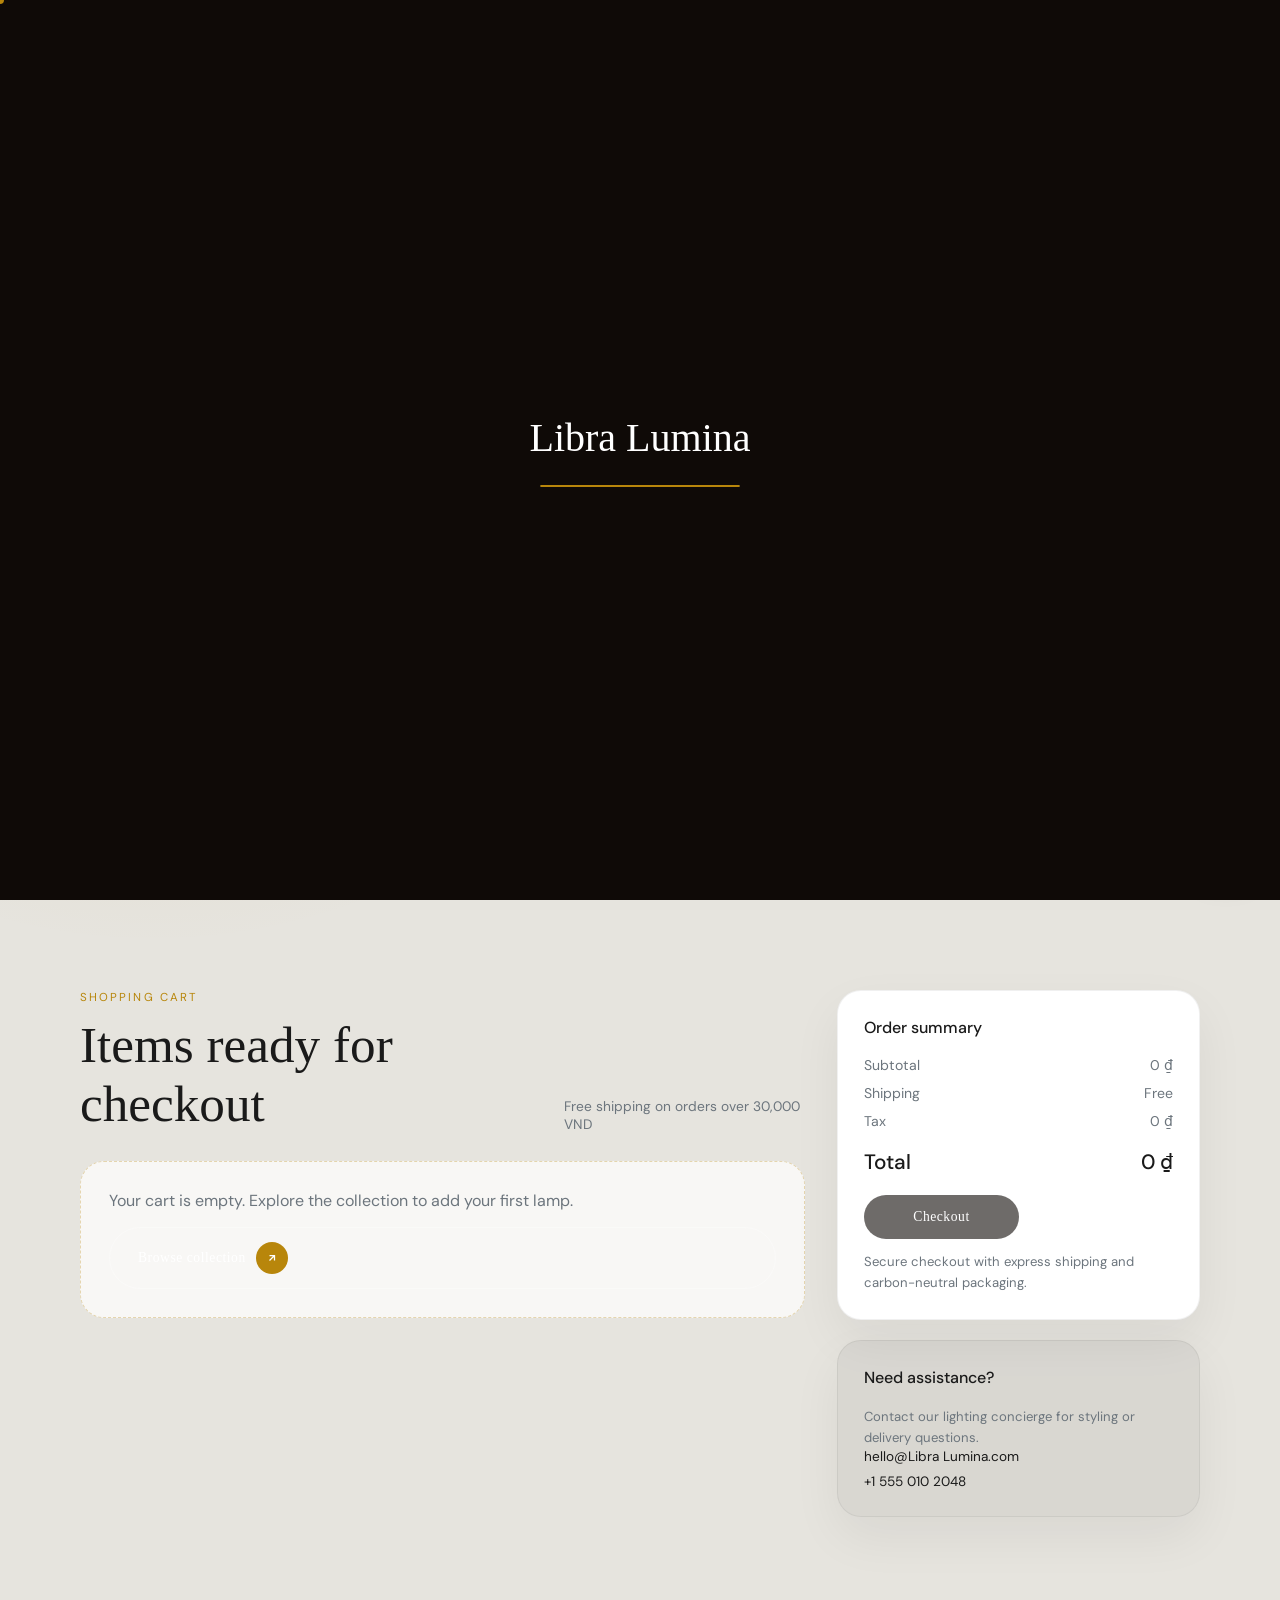
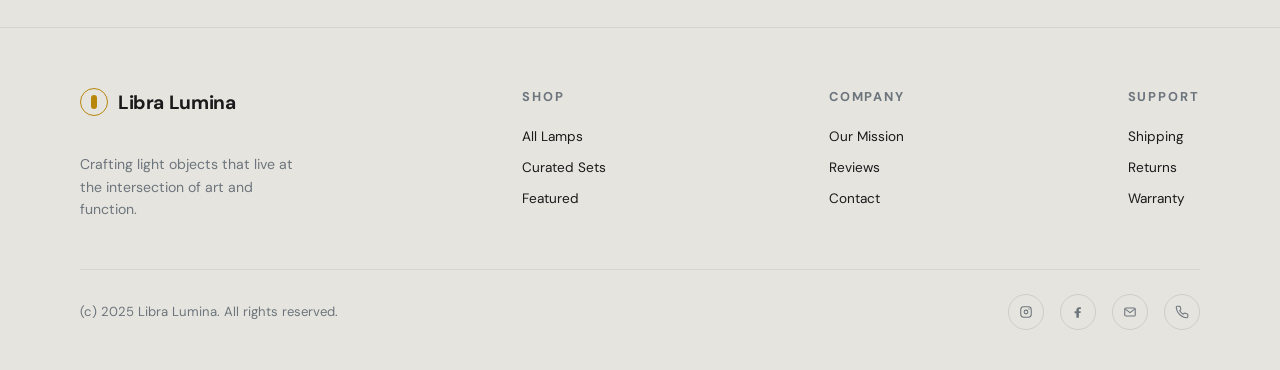
<file: cart.html>
<!DOCTYPE html>
<html lang="en">
<head>
  <meta charset="UTF-8" />
  <meta name="viewport" content="width=device-width, initial-scale=1.0" />
  <title>Libra Lumina Cart</title>
  <link rel="preconnect" href="https://fonts.googleapis.com" />
  <link rel="preconnect" href="https://fonts.gstatic.com" crossorigin />
  <link href="https://fonts.googleapis.com/css2?family=Cormorant+Garamond:ital,wght@0,300;0,400;0,600;1,300;1,400;1,600&family=DM+Sans:wght@300;400;500&display=swap" rel="stylesheet" />
  <link rel="stylesheet" href="styles/cart.css" />
</head>
<body class="cart-page">

<div id="loader">
  <div class="loader-inner">
    <div class="loader-logo">Libra Lumina</div>
    <div class="loader-bar-wrap"><div class="loader-bar"></div></div>
  </div>
</div>

<div id="cursor"></div>
<div id="cursor-ring"></div>

<nav id="navbar" class="nav-theme-dark">
  <a href="index.html" class="logo">
    <div class="logo-icon"></div>
    Libra Lumina
  </a>
  <ul class="nav-links">
    <li><a href="index.html#collection">Collection</a></li>
    <li><a href="index.html#mission">Our Mission</a></li>
    <li><a href="index.html#spotlight">Bestsellers</a></li>
    <li><a href="index.html#about">About us</a></li>
  </ul>
  <div class="nav-right">
    <div class="search-bar">
      <svg width="14" height="14" fill="none" stroke="currentColor" stroke-width="2" viewBox="0 0 24 24"><circle cx="11" cy="11" r="8"/><path d="m21 21-4.35-4.35"/></svg>
      <input type="text" placeholder="Search..."/>
    </div>
    <div class="nav-icon-btn">
      <svg width="16" height="16" fill="none" stroke="currentColor" stroke-width="1.8" viewBox="0 0 24 24"><path d="M20 21v-2a4 4 0 0 0-4-4H8a4 4 0 0 0-4 4v2"/><circle cx="12" cy="7" r="4"/></svg>
    </div>
    <a class="nav-icon-btn" href="cart.html" aria-label="Open cart">
      <svg width="16" height="16" fill="none" stroke="currentColor" stroke-width="1.8" viewBox="0 0 24 24"><path d="M6 2 3 6v14a2 2 0 0 0 2 2h14a2 2 0 0 0 2-2V6l-3-4z"/><line x1="3" y1="6" x2="21" y2="6"/><path d="M16 10a4 4 0 0 1-8 0"/></svg>
    </a>
    <a href="collection.html" class="nav-cta">
      Shop Now
      <svg width="16" height="16" fill="none" stroke="currentColor" stroke-width="2" viewBox="0 0 24 24"><path d="M5 12h14M12 5l7 7-7 7"/></svg>
    </a>
  </div>
</nav>

<header class="cart-hero">
  <div class="hero-glow"></div>
  <div class="hero-grid">
    <div class="hero-copy">
      <div class="hero-kicker">Cart Preview</div>
      <h1 class="hero-title">Your glow, <em>curated</em></h1>
      <p class="hero-desc">Review your lamps, adjust quantities, and head to checkout. Every order ships in 24 hours with carbon-neutral packaging.</p>
      <div class="hero-stats">
        <div class="hero-stat">
          <span class="hero-stat-num">24h</span>
          <span class="hero-stat-label">Express shipping</span>
        </div>
        <div class="hero-stat-divider"></div>
        <div class="hero-stat">
          <span class="hero-stat-num">Free</span>
          <span class="hero-stat-label">Returns, always</span>
        </div>
        <div class="hero-stat-divider"></div>
        <div class="hero-stat">
          <span class="hero-stat-num">100%</span>
          <span class="hero-stat-label">Secure checkout</span>
        </div>
      </div>
      <div class="hero-actions">
        <a class="btn-primary" href="collection.html">
          Continue shopping
          <span class="btn-arrow"><svg width="12" height="12" fill="none" stroke="#fff" stroke-width="2.5" viewBox="0 0 24 24"><path d="M7 17 17 7M7 7h10v10"/></svg></span>
        </a>
        <button class="btn-outline" id="heroCheckoutBtn" type="button">Proceed to checkout</button>
      </div>
    </div>
    <div class="hero-right-col">
      <div class="hero-card" style="display: flex; gap: 16px; align-items: center;">
        <div style="width: 80px; height: 80px; border-radius: 12px; background: rgba(255,255,255,0.06); display: flex; align-items: center; justify-content: center; flex-shrink: 0; border: 1px solid rgba(255,255,255,0.1);">
          <svg width="24" height="24" fill="none" stroke="rgba(255,255,255,0.2)" stroke-width="1.5" viewBox="0 0 24 24"><rect x="3" y="3" width="18" height="18" rx="2" ry="2"/><circle cx="8.5" cy="8.5" r="1.5"/><path d="m21 15-5-5L5 21"/></svg>
        </div>
        <div style="flex: 1;">
          <div class="hero-card-label">Order spotlight</div>
          <div class="hero-card-title" style="font-size: 1.15rem; margin-bottom: 4px;">Aura Glass Lamp</div>
          <p class="hero-card-desc" style="margin-bottom: 8px;">Hand-blown glass. Ships in 24 hours.</p>
          <div class="hero-card-meta">
            <span>2 items</span>
            <span style="color: var(--amber);">$1,260.00</span>
          </div>
        </div>
      </div>
      <div class="hero-card" style="margin-top: 16px; background: rgba(255,255,255,0.03); border-color: rgba(255,255,255,0.08); display: flex; gap: 16px; align-items: center;">
        <div style="width: 60px; height: 60px; border-radius: 10px; background: rgba(255,255,255,0.04); display: flex; align-items: center; justify-content: center; flex-shrink: 0; border: 1px dashed rgba(255,255,255,0.1);">
          <svg width="20" height="20" fill="none" stroke="rgba(255,255,255,0.2)" stroke-width="1.5" viewBox="0 0 24 24"><rect x="3" y="3" width="18" height="18" rx="2" ry="2"/><circle cx="8.5" cy="8.5" r="1.5"/><path d="m21 15-5-5L5 21"/></svg>
        </div>
        <div style="flex: 1;">
          <div class="hero-card-label" style="color: rgba(255,255,255,0.45);">Most viewed</div>
          <div class="hero-card-title" style="font-size: 1.05rem; margin-bottom: 4px;">Lumina Desk Arc</div>
          <div class="hero-card-meta">
            <span style="color: rgba(255,255,255,0.5);">Trending now</span>
            <span style="color: var(--amber);">$480.00</span>
          </div>
        </div>
      </div>
    </div>
  </div>
</header>

<main class="cart-content">
  <section class="cart-items">
    <div class="section-title-row">
      <div>
        <div class="section-eyebrow">Shopping Cart</div>
        <h2 class="section-title">Items ready for checkout</h2>
      </div>
      <div class="section-note">Free shipping on orders over 30,000 VND</div>
    </div>
    <div class="cart-empty" id="cartEmpty">
      <p>Your cart is empty. Explore the collection to add your first lamp.</p>
      <a class="btn-primary" href="collection.html">
        Browse collection
        <span class="btn-arrow"><svg width="12" height="12" fill="none" stroke="#fff" stroke-width="2.5" viewBox="0 0 24 24"><path d="M7 17 17 7M7 7h10v10"/></svg></span>
      </a>
    </div>
    <div class="cart-items-list" id="cartItems"></div>
  </section>

  <aside class="cart-summary">
    <div class="summary-card">
      <div class="summary-title">Order summary</div>
      <div class="summary-row">
        <span>Subtotal</span>
        <span id="subtotalValue">$0.00</span>
      </div>
      <div class="summary-row">
        <span>Shipping</span>
        <span id="shippingValue">$0.00</span>
      </div>
      <div class="summary-row">
        <span>Tax</span>
        <span id="taxValue">$0.00</span>
      </div>
      <div class="summary-total">
        <span>Total</span>
        <span id="totalValue">$0.00</span>
      </div>
      <button class="btn-dark" id="checkoutBtn" type="button">Checkout</button>
      <p class="summary-note">Secure checkout with express shipping and carbon-neutral packaging.</p>
    </div>

    <div class="summary-card summary-secondary">
      <div class="summary-title">Need assistance?</div>
      <p class="summary-note">Contact our lighting concierge for styling or delivery questions.</p>
      <div class="summary-meta">
        <span>hello@Libra Lumina.com</span>
        <span>+1 555 010 2048</span>
      </div>
    </div>
  </aside>
</main>

<footer>
  <div class="footer-top">
    <div class="footer-brand">
      <a href="index.html" class="logo" style="color:var(--text-dark)">
        <div class="logo-icon"></div>
        Libra Lumina
      </a>
      <br />
      <p class="footer-tagline">Crafting light objects that live at the intersection of art and function.</p>
    </div>
    <div class="footer-col">
      <h4>Shop</h4>
      <ul>
        <li><a href="collection.html">All Lamps</a></li>
        <li><a href="collection.html#curated">Curated Sets</a></li>
        <li><a href="index.html#collection">Featured</a></li>
      </ul>
    </div>
    <div class="footer-col">
      <h4>Company</h4>
      <ul>
        <li><a href="index.html#mission">Our Mission</a></li>
        <li><a href="index.html#about">Reviews</a></li>
        <li><a href="#">Contact</a></li>
      </ul>
    </div>
    <div class="footer-col">
      <h4>Support</h4>
      <ul>
        <li><a href="#">Shipping</a></li>
        <li><a href="#">Returns</a></li>
        <li><a href="#">Warranty</a></li>
      </ul>
    </div>
  </div>
  <div class="footer-bottom">
    <p>(c) 2025 Libra Lumina. All rights reserved.</p>
    <div class="social-links">
      <a class="social-link" href="#" aria-label="Instagram">
        <svg viewBox="0 0 24 24" width="14" height="14" fill="none" stroke="currentColor" stroke-width="1.8"><rect x="3" y="3" width="18" height="18" rx="5"/><circle cx="12" cy="12" r="3.2"/><circle cx="17.2" cy="6.8" r="1.1" fill="currentColor" stroke="none"/></svg>
      </a>
      <a class="social-link" href="#" aria-label="Facebook">
        <svg viewBox="0 0 24 24" width="14" height="14" fill="currentColor"><path d="M13.5 22v-8.2h2.8l.4-3.2h-3.2V8.5c0-.9.2-1.5 1.6-1.5H17V4.1c-.6-.1-1.7-.2-3-.2-2.9 0-4.8 1.8-4.8 5.1v1.8H6.1v3.2h3.1V22h4.3z"/></svg>
      </a>
      <a class="social-link" href="mailto:hello@Libra Lumina.com" aria-label="Gmail">
        <svg viewBox="0 0 24 24" width="14" height="14" fill="none" stroke="currentColor" stroke-width="1.8"><rect x="3" y="5" width="18" height="14" rx="2"/><path d="m4 7 8 6 8-6"/></svg>
      </a>
      <a class="social-link" href="tel:+15550102048" aria-label="Hotline">
        <svg viewBox="0 0 24 24" width="14" height="14" fill="none" stroke="currentColor" stroke-width="1.8"><path d="M22 16.9v3a2 2 0 0 1-2.2 2 19.8 19.8 0 0 1-8.6-3.1 19.2 19.2 0 0 1-6-6A19.8 19.8 0 0 1 2.1 4.1 2 2 0 0 1 4.1 2h3a2 2 0 0 1 2 1.7c.1.9.4 1.8.8 2.6a2 2 0 0 1-.4 2.1L8.2 9.7a16 16 0 0 0 6.1 6.1l1.3-1.3a2 2 0 0 1 2.1-.4c.8.4 1.7.7 2.6.8A2 2 0 0 1 22 16.9Z"/></svg>
      </a>
    </div>
  </div>
</footer>

<script src="script/cart.js" type="module"></script>

<!-- HAMBURGER FAB + PANEL -->
<button id="hamburgerFab" class="hamburger-fab" type="button" aria-label="Toggle menu" aria-pressed="false">
  <span class="hamburger-fab-icon">☰</span>
</button>

<div id="hamburgerPanel" class="hamburger-panel" aria-hidden="true">
  <div class="hamburger-panel-header">
    <span class="hamburger-panel-title">Quick Actions</span>
    <button class="hamburger-panel-close" id="hamburgerPanelClose" type="button" aria-label="Close menu">✕</button>
  </div>
  <div class="hamburger-panel-body">
    <a href="index.html" class="hamburger-panel-btn">
      <span class="hp-btn-icon">🏠</span>
      <span>Home</span>
      <svg width="14" height="14" fill="none" stroke="currentColor" stroke-width="2.5" viewBox="0 0 24 24"><path d="M7 17 17 7M7 7h10v10"/></svg>
    </a>
    <a href="collection.html" class="hamburger-panel-btn">
      <span class="hp-btn-icon">✨</span>
      <span>Collection</span>
      <svg width="14" height="14" fill="none" stroke="currentColor" stroke-width="2.5" viewBox="0 0 24 24"><path d="M7 17 17 7M7 7h10v10"/></svg>
    </a>
    <a href="cart.html" class="hamburger-panel-btn">
      <span class="hp-btn-icon">🛒</span>
      <span>Cart</span>
      <svg width="14" height="14" fill="none" stroke="currentColor" stroke-width="2.5" viewBox="0 0 24 24"><path d="M7 17 17 7M7 7h10v10"/></svg>
    </a>
    <a href="checkout.html" class="hamburger-panel-btn hamburger-panel-btn--primary">
      <span class="hp-btn-icon">💳</span>
      <span>Checkout</span>
      <svg width="14" height="14" fill="none" stroke="currentColor" stroke-width="2.5" viewBox="0 0 24 24"><path d="M7 17 17 7M7 7h10v10"/></svg>
    </a>
    <div class="hamburger-panel-divider"></div>
    <button class="hamburger-panel-btn hamburger-panel-btn--placeholder" disabled>
      <span class="hp-btn-icon">👤</span>
      <span>Account</span>
      <span class="hp-btn-badge">Soon</span>
    </button>
    <button class="hamburger-panel-btn hamburger-panel-btn--placeholder" disabled>
      <span class="hp-btn-icon">❤️</span>
      <span>Wishlist</span>
      <span class="hp-btn-badge">Soon</span>
    </button>
    <button class="hamburger-panel-btn hamburger-panel-btn--placeholder" disabled>
      <span class="hp-btn-icon">⚙️</span>
      <span>Settings</span>
      <span class="hp-btn-badge">Soon</span>
    </button>
  </div>
</div>

<div id="hamburgerOverlay" class="hamburger-overlay" aria-hidden="true"></div>

<script src="main.js"></script>
</body>
</html>
</file>
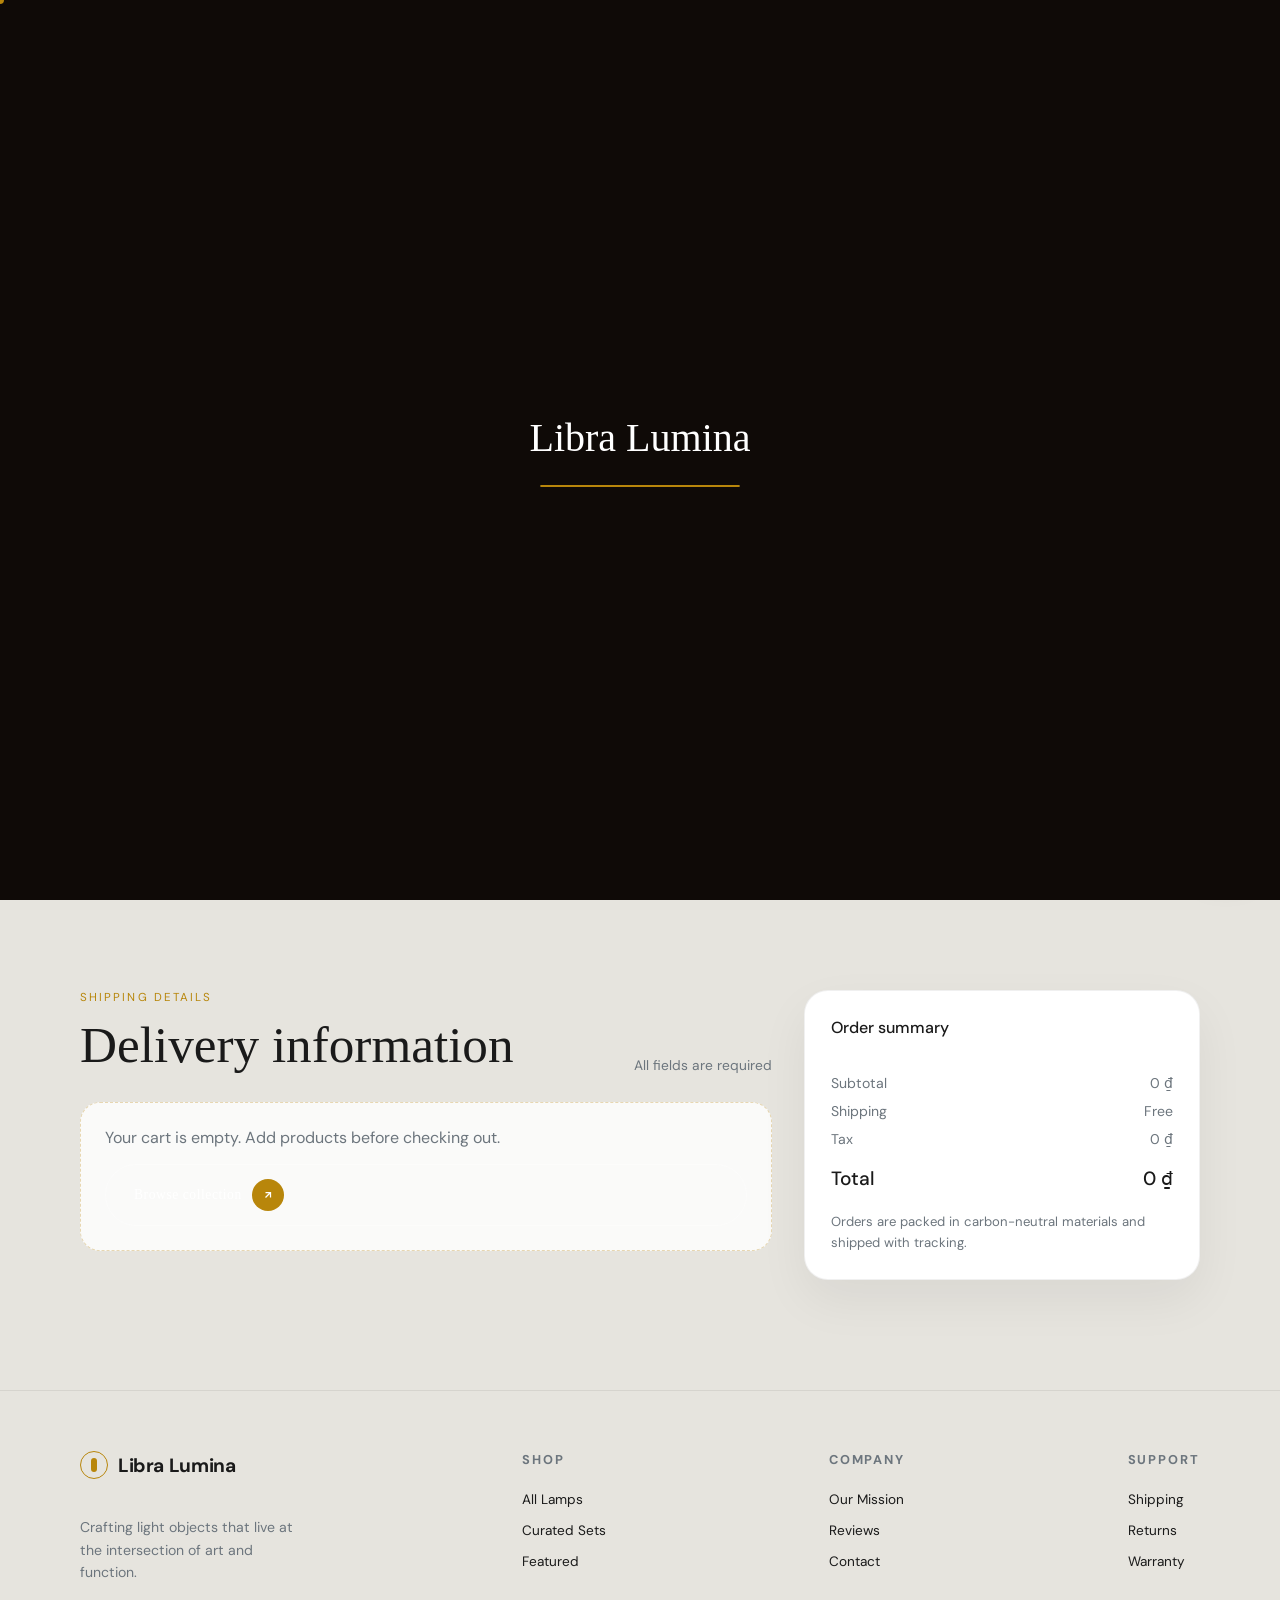
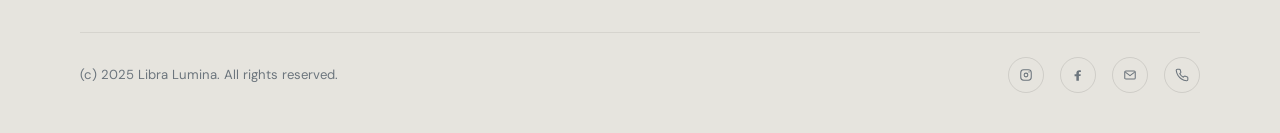
<file: checkout.html>
<!DOCTYPE html>
<html lang="en">
<head>
  <meta charset="UTF-8" />
  <meta name="viewport" content="width=device-width, initial-scale=1.0" />
  <title>Libra Lumina Checkout</title>
  <link rel="preconnect" href="https://fonts.googleapis.com" />
  <link rel="preconnect" href="https://fonts.gstatic.com" crossorigin />
  <link href="https://fonts.googleapis.com/css2?family=Cormorant+Garamond:ital,wght@0,300;0,400;0,600;1,300;1,400;1,600&family=DM+Sans:wght@300;400;500&display=swap" rel="stylesheet" />
  <link rel="stylesheet" href="styles/checkout.css" />
</head>
<body class="checkout-page">

<div id="loader">
  <div class="loader-inner">
    <div class="loader-logo">Libra Lumina</div>
    <div class="loader-bar-wrap"><div class="loader-bar"></div></div>
  </div>
</div>

<div id="cursor"></div>
<div id="cursor-ring"></div>

<nav id="navbar" class="nav-theme-dark">
  <a href="index.html" class="logo">
    <div class="logo-icon"></div>
    Libra Lumina
  </a>
  <ul class="nav-links">
    <li><a href="index.html#collection">Collection</a></li>
    <li><a href="index.html#mission">Our Mission</a></li>
    <li><a href="index.html#spotlight">Bestsellers</a></li>
    <li><a href="index.html#about">About us</a></li>
  </ul>
  <div class="nav-right">
    <div class="search-bar">
      <svg width="14" height="14" fill="none" stroke="currentColor" stroke-width="2" viewBox="0 0 24 24"><circle cx="11" cy="11" r="8"/><path d="m21 21-4.35-4.35"/></svg>
      <input type="text" placeholder="Search..."/>
    </div>
    <div class="nav-icon-btn">
      <svg width="16" height="16" fill="none" stroke="currentColor" stroke-width="1.8" viewBox="0 0 24 24"><path d="M20 21v-2a4 4 0 0 0-4-4H8a4 4 0 0 0-4 4v2"/><circle cx="12" cy="7" r="4"/></svg>
    </div>
    <a class="nav-icon-btn" href="cart.html" aria-label="Open cart">
      <svg width="16" height="16" fill="none" stroke="currentColor" stroke-width="1.8" viewBox="0 0 24 24"><path d="M6 2 3 6v14a2 2 0 0 0 2 2h14a2 2 0 0 0 2-2V6l-3-4z"/><line x1="3" y1="6" x2="21" y2="6"/><path d="M16 10a4 4 0 0 1-8 0"/></svg>
    </a>
    <a href="collection.html" class="nav-cta">
      Shop Now
      <svg width="16" height="16" fill="none" stroke="currentColor" stroke-width="2" viewBox="0 0 24 24"><path d="M5 12h14M12 5l7 7-7 7"/></svg>
    </a>
  </div>
</nav>

<header class="checkout-hero">
  <div class="hero-glow"></div>
  <div class="hero-grid">
    <div class="hero-copy">
      <div class="hero-kicker">Secure Checkout</div>
      <h1 class="hero-title">Finish your order</h1>
      <p class="hero-desc">Your Libra Lumina pieces are reserved. Complete your shipping and payment details below to schedule delivery.</p>
      <div class="hero-stats">
        <div class="hero-stat">
          <span class="hero-stat-num">SSL</span>
          <span class="hero-stat-label">256-bit encrypted</span>
        </div>
        <div class="hero-stat-divider"></div>
        <div class="hero-stat">
          <span class="hero-stat-num">Free</span>
          <span class="hero-stat-label">Returns, always</span>
        </div>
        <div class="hero-stat-divider"></div>
        <div class="hero-stat">
          <span class="hero-stat-num">24h</span>
          <span class="hero-stat-label">Dispatch time</span>
        </div>
      </div>
    </div>
    <div class="hero-right-col">
      <div class="hero-image-placeholder" style="width: 100%; height: 320px; border-radius: 24px; background: rgba(255,255,255,0.06); border: 1px solid rgba(255,255,255,0.1); display: flex; align-items: center; justify-content: center; overflow: hidden; position: relative;">
        <svg width="48" height="48" fill="none" stroke="rgba(255,255,255,0.2)" stroke-width="1.5" viewBox="0 0 24 24"><rect x="3" y="3" width="18" height="18" rx="2" ry="2"/><circle cx="8.5" cy="8.5" r="1.5"/><path d="m21 15-5-5L5 21"/></svg>
        <div style="position: absolute; bottom: 20px; left: 20px; right: 20px; display: flex; justify-content: space-between; align-items: flex-end;">
          <div>
            <div style="font-size: 0.75rem; letter-spacing: 0.1em; text-transform: uppercase; color: rgba(255,255,255,0.6); margin-bottom: 4px;">Featured</div>
            <div style="font-family: 'Noto Serif Display', serif; font-size: 1.4rem; color: #fff;">Aura Glass Lamp</div>
          </div>
        </div>
      </div>
    </div>
  </div>
</header>

<main class="checkout-content">
  <section class="checkout-form">
    <div class="section-title-row">
      <div>
        <div class="section-eyebrow">Shipping Details</div>
        <h2 class="section-title">Delivery information</h2>
      </div>
      <div class="section-note">All fields are required</div>
    </div>

    <div class="checkout-empty" id="checkoutEmpty">
      <p>Your cart is empty. Add products before checking out.</p>
      <a class="btn-primary" href="collection.html">
        Browse collection
        <span class="btn-arrow"><svg width="12" height="12" fill="none" stroke="#fff" stroke-width="2.5" viewBox="0 0 24 24"><path d="M7 17 17 7M7 7h10v10"/></svg></span>
      </a>
    </div>

    <form class="checkout-form-grid" id="checkoutForm">
      <div class="input-group">
        <label for="fullName">Full name</label>
        <input id="fullName" name="fullName" type="text" placeholder="Amina Khan" required />
      </div>
      <div class="input-group">
        <label for="email">Email</label>
        <input id="email" name="email" type="email" placeholder="amina@email.com" required />
      </div>
      <div class="input-group">
        <label for="phone">Phone</label>
        <input id="phone" name="phone" type="tel" placeholder="+1 555 010 2048" required />
      </div>
      <div class="input-group">
        <label for="address">Street address</label>
        <input id="address" name="address" type="text" placeholder="12 Aura Street" required />
      </div>
      <div class="input-group">
        <label for="city">City</label>
        <input id="city" name="city" type="text" placeholder="Toronto" required />
      </div>
      <div class="input-group">
        <label for="country">Country</label>
        <input id="country" name="country" type="text" placeholder="Canada" required />
      </div>
      <div class="input-group">
        <label for="postal">Postal code</label>
        <input id="postal" name="postal" type="text" placeholder="M4B 1B4" required />
      </div>

      <div class="input-group span-2">
        <label>Shipping method</label>
        <div class="radio-row">
          <label class="radio-card">
            <input type="radio" name="shippingMethod" value="standard" checked />
            <span>
              <strong>Standard</strong>
              <small>3-5 days - Free over 30,000 VND</small>
            </span>
          </label>
          <label class="radio-card">
            <input type="radio" name="shippingMethod" value="express" />
            <span>
              <strong>Express</strong>
              <small>1-2 days - +25,000 VND</small>
            </span>
          </label>
        </div>
      </div>

      <div class="input-group span-2">
        <label for="cardNumber">Card number</label>
        <input id="cardNumber" name="cardNumber" type="text" placeholder="4242 4242 4242 4242" required />
      </div>
      <div class="input-group">
        <label for="expiry">Expiry</label>
        <input id="expiry" name="expiry" type="text" placeholder="08/29" required />
      </div>
      <div class="input-group">
        <label for="cvc">CVC</label>
        <input id="cvc" name="cvc" type="text" placeholder="123" required />
      </div>

      <button class="btn-dark span-2" id="placeOrderBtn" type="submit">Place order</button>
    </form>
  </section>

  <aside class="checkout-summary">
    <div class="summary-card">
      <div class="summary-title">Order summary</div>
      <div class="summary-items" id="summaryItems"></div>
      <div class="summary-row">
        <span>Subtotal</span>
        <span id="summarySubtotal">$0.00</span>
      </div>
      <div class="summary-row">
        <span>Shipping</span>
        <span id="summaryShipping">$0.00</span>
      </div>
      <div class="summary-row">
        <span>Tax</span>
        <span id="summaryTax">$0.00</span>
      </div>
      <div class="summary-total">
        <span>Total</span>
        <span id="summaryTotal">$0.00</span>
      </div>
      <p class="summary-note">Orders are packed in carbon-neutral materials and shipped with tracking.</p>
    </div>
  </aside>
</main>

<footer>
  <div class="footer-top">
    <div class="footer-brand">
      <a href="index.html" class="logo" style="color:var(--text-dark)">
        <div class="logo-icon"></div>
        Libra Lumina
      </a>
      <br />
      <p class="footer-tagline">Crafting light objects that live at the intersection of art and function.</p>
    </div>
    <div class="footer-col">
      <h4>Shop</h4>
      <ul>
        <li><a href="collection.html">All Lamps</a></li>
        <li><a href="collection.html#curated">Curated Sets</a></li>
        <li><a href="index.html#collection">Featured</a></li>
      </ul>
    </div>
    <div class="footer-col">
      <h4>Company</h4>
      <ul>
        <li><a href="index.html#mission">Our Mission</a></li>
        <li><a href="index.html#about">Reviews</a></li>
        <li><a href="#">Contact</a></li>
      </ul>
    </div>
    <div class="footer-col">
      <h4>Support</h4>
      <ul>
        <li><a href="#">Shipping</a></li>
        <li><a href="#">Returns</a></li>
        <li><a href="#">Warranty</a></li>
      </ul>
    </div>
  </div>
  <div class="footer-bottom">
    <p>(c) 2025 Libra Lumina. All rights reserved.</p>
    <div class="social-links">
      <a class="social-link" href="#" aria-label="Instagram">
        <svg viewBox="0 0 24 24" width="14" height="14" fill="none" stroke="currentColor" stroke-width="1.8"><rect x="3" y="3" width="18" height="18" rx="5"/><circle cx="12" cy="12" r="3.2"/><circle cx="17.2" cy="6.8" r="1.1" fill="currentColor" stroke="none"/></svg>
      </a>
      <a class="social-link" href="#" aria-label="Facebook">
        <svg viewBox="0 0 24 24" width="14" height="14" fill="currentColor"><path d="M13.5 22v-8.2h2.8l.4-3.2h-3.2V8.5c0-.9.2-1.5 1.6-1.5H17V4.1c-.6-.1-1.7-.2-3-.2-2.9 0-4.8 1.8-4.8 5.1v1.8H6.1v3.2h3.1V22h4.3z"/></svg>
      </a>
      <a class="social-link" href="mailto:hello@Libra Lumina.com" aria-label="Gmail">
        <svg viewBox="0 0 24 24" width="14" height="14" fill="none" stroke="currentColor" stroke-width="1.8"><rect x="3" y="5" width="18" height="14" rx="2"/><path d="m4 7 8 6 8-6"/></svg>
      </a>
      <a class="social-link" href="tel:+15550102048" aria-label="Hotline">
        <svg viewBox="0 0 24 24" width="14" height="14" fill="none" stroke="currentColor" stroke-width="1.8"><path d="M22 16.9v3a2 2 0 0 1-2.2 2 19.8 19.8 0 0 1-8.6-3.1 19.2 19.2 0 0 1-6-6A19.8 19.8 0 0 1 2.1 4.1 2 2 0 0 1 4.1 2h3a2 2 0 0 1 2 1.7c.1.9.4 1.8.8 2.6a2 2 0 0 1-.4 2.1L8.2 9.7a16 16 0 0 0 6.1 6.1l1.3-1.3a2 2 0 0 1 2.1-.4c.8.4 1.7.7 2.6.8A2 2 0 0 1 22 16.9Z"/></svg>
      </a>
    </div>
  </div>
</footer>

<script src="script/checkout.js" type="module"></script>

<!-- HAMBURGER FAB + PANEL -->
<button id="hamburgerFab" class="hamburger-fab" type="button" aria-label="Toggle menu" aria-pressed="false">
  <span class="hamburger-fab-icon">☰</span>
</button>

<div id="hamburgerPanel" class="hamburger-panel" aria-hidden="true">
  <div class="hamburger-panel-header">
    <span class="hamburger-panel-title">Quick Actions</span>
    <button class="hamburger-panel-close" id="hamburgerPanelClose" type="button" aria-label="Close menu">✕</button>
  </div>
  <div class="hamburger-panel-body">
    <a href="index.html" class="hamburger-panel-btn">
      <span class="hp-btn-icon">🏠</span>
      <span>Home</span>
      <svg width="14" height="14" fill="none" stroke="currentColor" stroke-width="2.5" viewBox="0 0 24 24"><path d="M7 17 17 7M7 7h10v10"/></svg>
    </a>
    <a href="collection.html" class="hamburger-panel-btn">
      <span class="hp-btn-icon">✨</span>
      <span>Collection</span>
      <svg width="14" height="14" fill="none" stroke="currentColor" stroke-width="2.5" viewBox="0 0 24 24"><path d="M7 17 17 7M7 7h10v10"/></svg>
    </a>
    <a href="cart.html" class="hamburger-panel-btn">
      <span class="hp-btn-icon">🛒</span>
      <span>Cart</span>
      <svg width="14" height="14" fill="none" stroke="currentColor" stroke-width="2.5" viewBox="0 0 24 24"><path d="M7 17 17 7M7 7h10v10"/></svg>
    </a>
    <a href="checkout.html" class="hamburger-panel-btn hamburger-panel-btn--primary">
      <span class="hp-btn-icon">💳</span>
      <span>Checkout</span>
      <svg width="14" height="14" fill="none" stroke="currentColor" stroke-width="2.5" viewBox="0 0 24 24"><path d="M7 17 17 7M7 7h10v10"/></svg>
    </a>
    <div class="hamburger-panel-divider"></div>
    <button class="hamburger-panel-btn hamburger-panel-btn--placeholder" disabled>
      <span class="hp-btn-icon">👤</span>
      <span>Account</span>
      <span class="hp-btn-badge">Soon</span>
    </button>
    <button class="hamburger-panel-btn hamburger-panel-btn--placeholder" disabled>
      <span class="hp-btn-icon">❤️</span>
      <span>Wishlist</span>
      <span class="hp-btn-badge">Soon</span>
    </button>
    <button class="hamburger-panel-btn hamburger-panel-btn--placeholder" disabled>
      <span class="hp-btn-icon">⚙️</span>
      <span>Settings</span>
      <span class="hp-btn-badge">Soon</span>
    </button>
  </div>
</div>

<div id="hamburgerOverlay" class="hamburger-overlay" aria-hidden="true"></div>

<script src="main.js"></script>
</body>
</html>
</file>
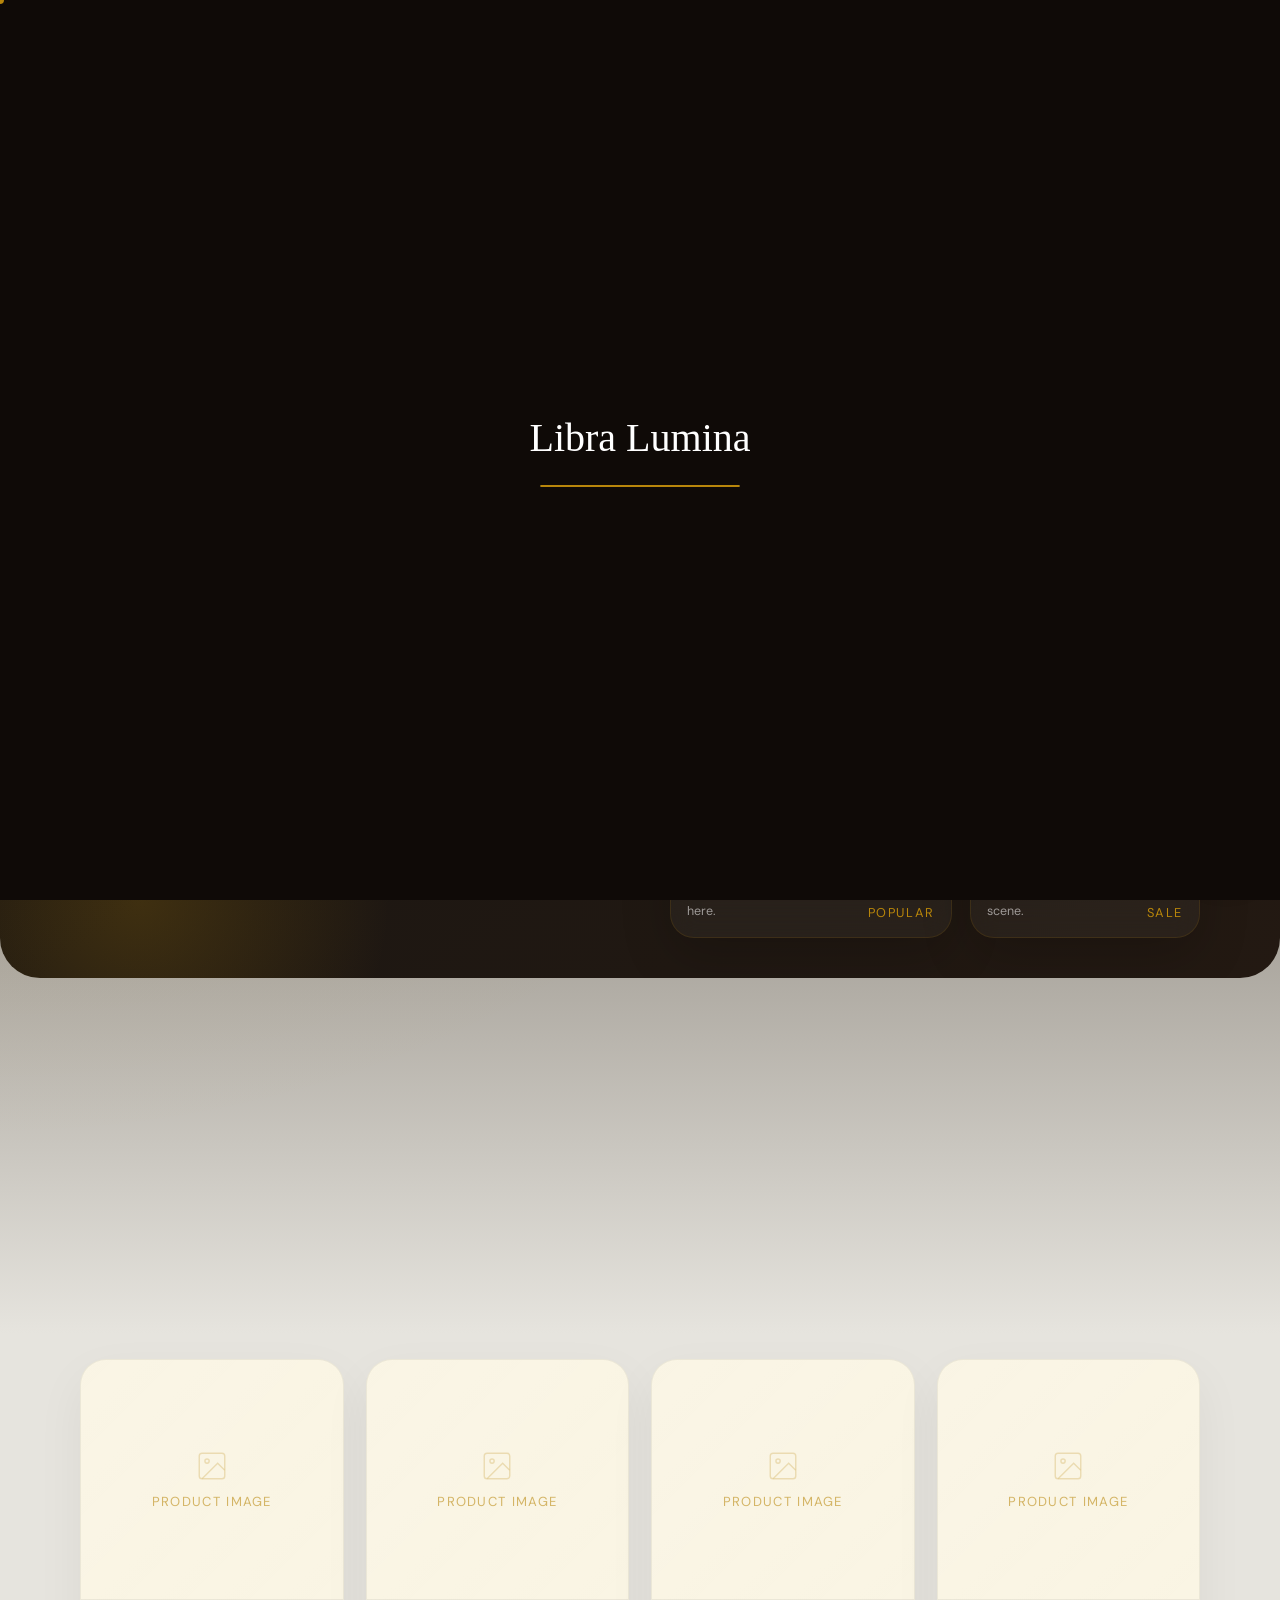
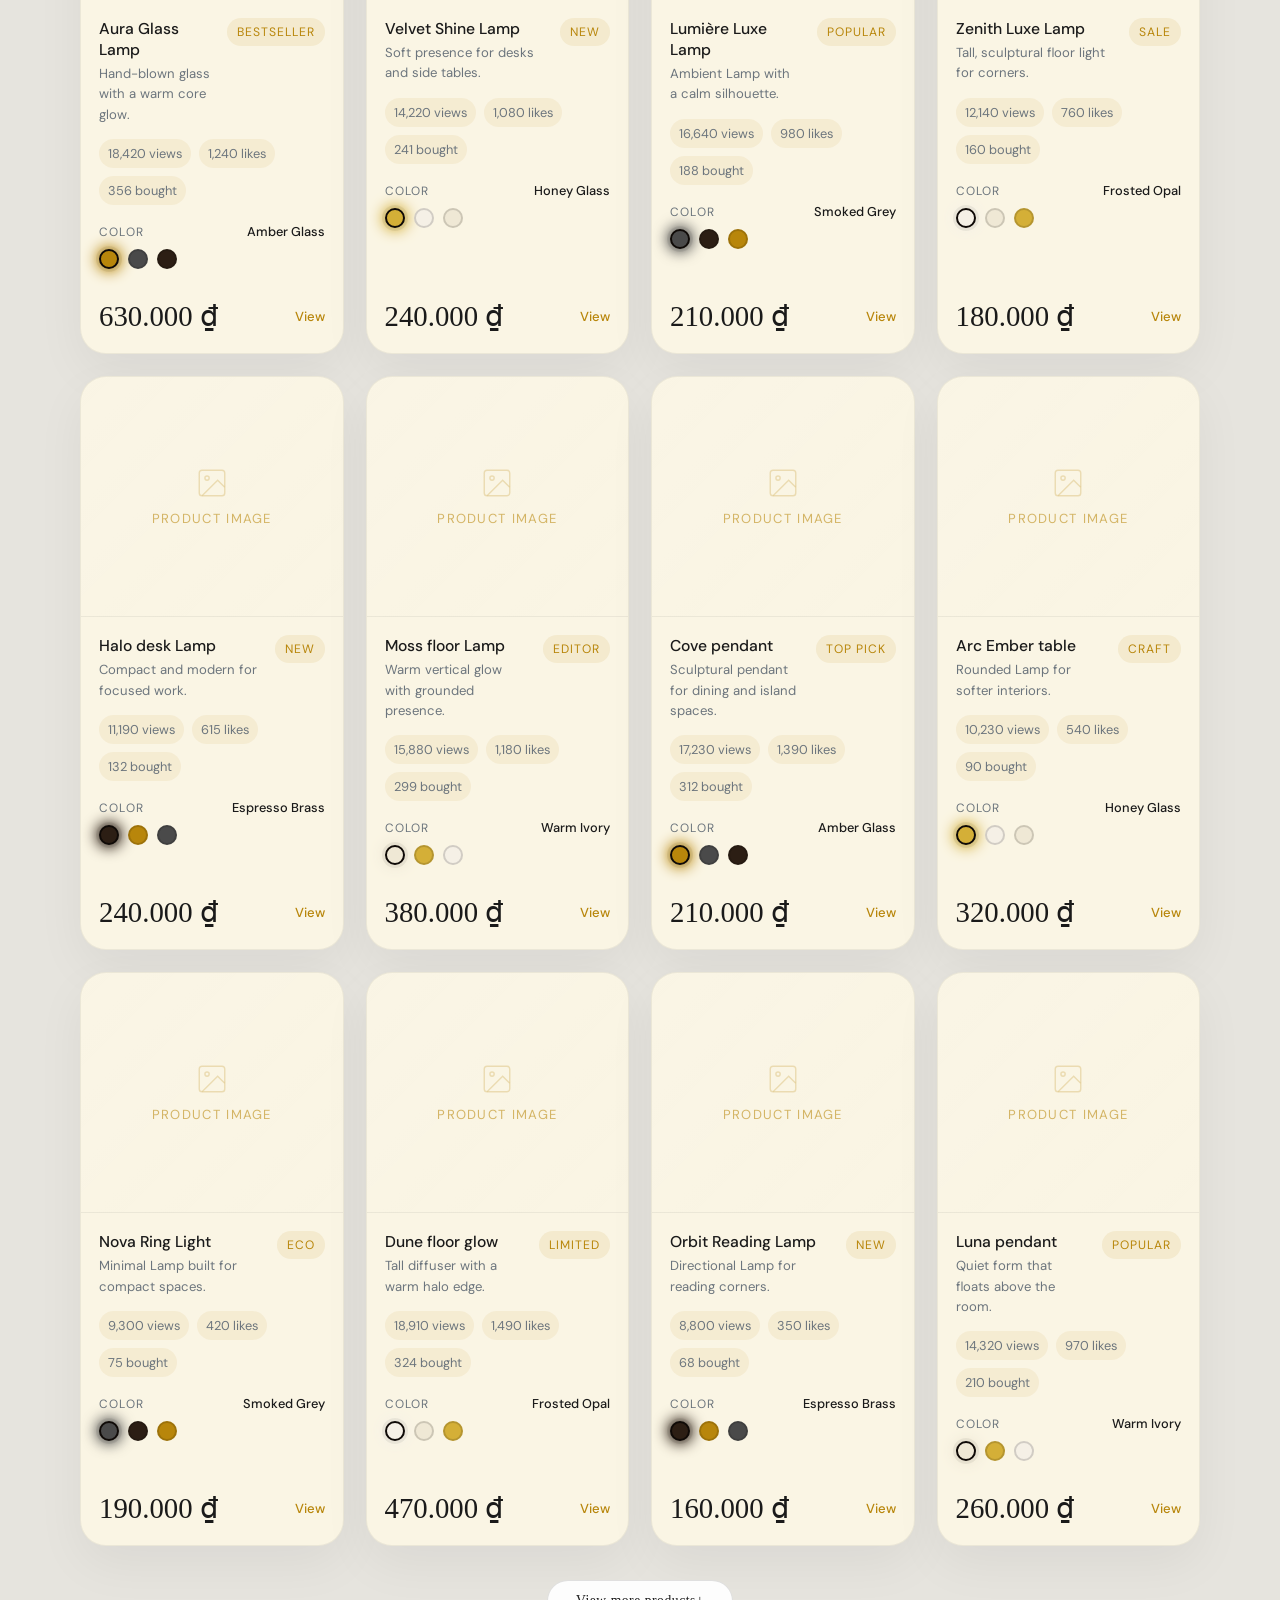
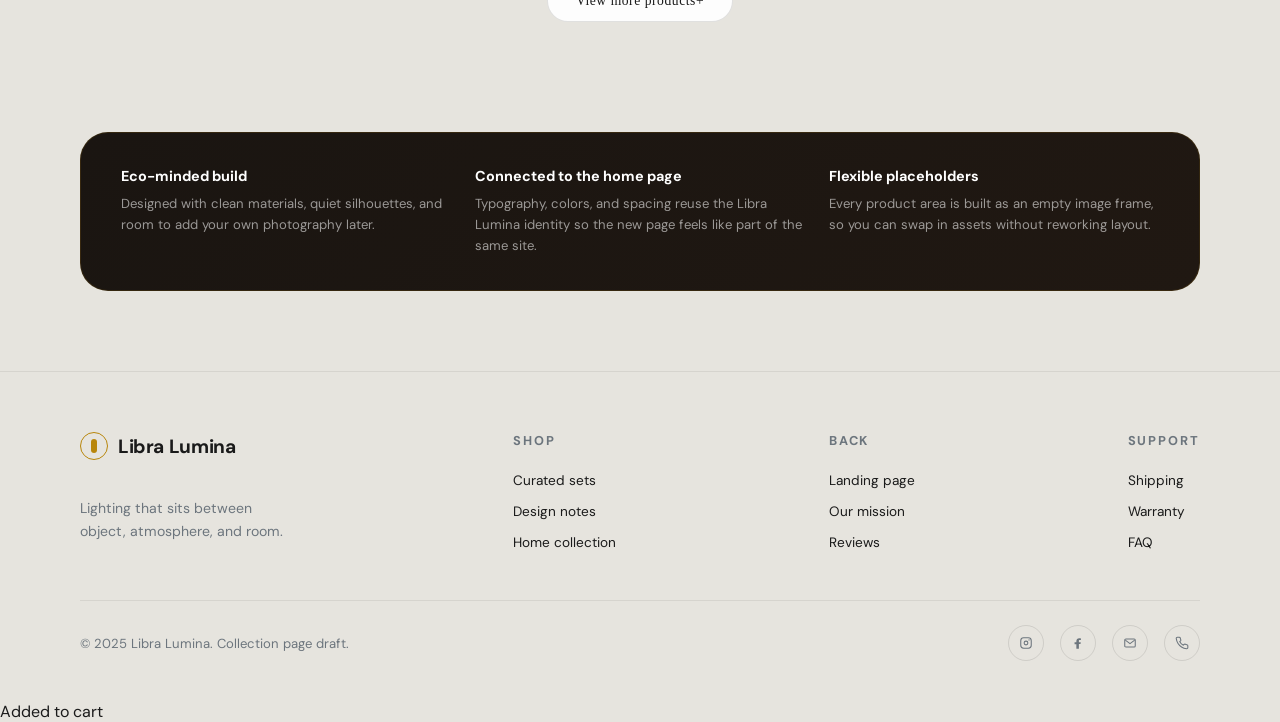
<file: collection.html>
<!DOCTYPE html>
<html lang="en">
<head>
  <meta charset="UTF-8" />
  <meta name="viewport" content="width=device-width, initial-scale=1.0"/>
  <title>Libra Lumina Collection</title>
  <link rel="preconnect" href="https://fonts.googleapis.com"/>
  <link rel="preconnect" href="https://fonts.gstatic.com" crossorigin/>
  <link href="https://fonts.googleapis.com/css2?family=Cormorant+Garamond:ital,wght@0,300;0,400;0,600;1,300;1,400;1,600&family=DM+Sans:wght@300;400;500&display=swap" rel="stylesheet"/>
  <link rel="stylesheet" href="styles/collection.css">
  <link rel="stylesheet" href="styles/components/color-swatch.css">
  <link rel="stylesheet" href="styles/components/product-modal.css">
</head>
<body class="collection-page">

<div id="loader">
  <div class="loader-inner">
    <div class="loader-logo">Libra Lumina</div>
    <div class="loader-bar-wrap"><div class="loader-bar"></div></div>
  </div>
</div>

<div id="cursor"></div>
<div id="cursor-ring"></div>

<nav id="navbar" class="nav-theme-dark">
  <a href="index.html" class="logo">
    <div class="logo-icon"></div>
    Libra Lumina
  </a>
  <ul class="nav-links">
    <li><a href="index.html#collection">Collection</a></li>
    <li><a href="index.html#mission">Our Mission</a></li>
    <li><a href="index.html#spotlight">Bestsellers</a></li>
    <li><a href="index.html#about">About us</a></li>
  </ul>
  <div class="nav-right">
    <div class="search-bar">
      <svg width="14" height="14" fill="none" stroke="currentColor" stroke-width="2" viewBox="0 0 24 24"><circle cx="11" cy="11" r="8"/><path d="m21 21-4.35-4.35"/></svg>
      <input type="text" placeholder="Search..."/>
    </div>
    <div class="nav-icon-btn">
      <svg width="16" height="16" fill="none" stroke="currentColor" stroke-width="1.8" viewBox="0 0 24 24"><path d="M20 21v-2a4 4 0 0 0-4-4H8a4 4 0 0 0-4 4v2"/><circle cx="12" cy="7" r="4"/></svg>
    </div>
    <a class="nav-icon-btn" href="cart.html" aria-label="Open cart">
      <svg width="16" height="16" fill="none" stroke="currentColor" stroke-width="1.8" viewBox="0 0 24 24"><path d="M6 2 3 6v14a2 2 0 0 0 2 2h14a2 2 0 0 0 2-2V6l-3-4z"/><line x1="3" y1="6" x2="21" y2="6"/><path d="M16 10a4 4 0 0 1-8 0"/></svg>
    </a>
    <a href="collection.html" class="nav-cta">
      Shop Now
      <svg width="16" height="16" fill="none" stroke="currentColor" stroke-width="2" viewBox="0 0 24 24"><path d="M5 12h14M12 5l7 7-7 7"/></svg>
    </a>
  </div>
</nav>

<section class="collection-hero">
  <div class="hero-glow"></div>
  <div class="hero-circle"></div>

  <div class="reveal">
    <div class="collection-kicker">Explore Collection</div>
    <h1 class="collection-page-title">Objects for <em>calm</em> interiors</h1>
    <p class="collection-page-desc">A product-led collection page built in the same Libra Lumina language. The image slots stay empty for now so you can drop in your lamp photography later without changing the layout.</p>

    <div class="collection-hero-actions">
      <a class="btn-primary" href="index.html">
        Back to home
        <span class="btn-arrow"><svg width="12" height="12" fill="none" stroke="#fff" stroke-width="2.5" viewBox="0 0 24 24"><path d="M7 17 17 7M7 7h10v10"/></svg></span>
      </a>
      <a class="btn-primary" href="#curated" style="background:rgba(255,255,255,0.06)">
        View products
        <span class="btn-arrow"><svg width="12" height="12" fill="none" stroke="#fff" stroke-width="2.5" viewBox="0 0 24 24"><path d="M7 17 17 7M7 7h10v10"/></svg></span>
      </a>
    </div>

    <div class="hero-chip-row">
      <span class="hero-chip"><span></span>Empty image slots</span>
      <span class="hero-chip"><span></span>Warm editorial layout</span>
      <span class="hero-chip"><span></span>Ready for your photos</span>
    </div>
  </div>

  <div class="collection-canvas reveal reveal-delay-1">
    <div class="collection-card">
      <div class="collection-card-media">
        <div class="img-placeholder" role="img" aria-label="Aura Glass Lamp — hero product image" tabindex="0">
          <svg width="42" height="42" fill="none" stroke="currentColor" stroke-width="1" viewBox="0 0 24 24"><rect x="3" y="3" width="18" height="18" rx="2"/><circle cx="8.5" cy="8.5" r="1.5"/><polyline points="21 15 16 10 5 21"/></svg>
          Hero image placeholder
        </div>
      </div>
      <div class="collection-card-footer">
        <div>
          <div class="collection-card-name">Aura Glass Lamp</div>
          <div class="collection-card-note">Main product spotlight. Drop a large product image in this frame when you are ready.</div>
        </div>
        <div class="collection-meta">Bestseller</div>
      </div>
    </div>

    <div class="collection-card">
      <div class="collection-card-media">
        <div class="img-placeholder" role="img" aria-label="Velvet Shine Lamp product image" tabindex="0">
          <svg width="36" height="36" fill="none" stroke="currentColor" stroke-width="1" viewBox="0 0 24 24"><rect x="3" y="3" width="18" height="18" rx="2"/><circle cx="8.5" cy="8.5" r="1.5"/><polyline points="21 15 16 10 5 21"/></svg>
          Product image
        </div>
      </div>
      <div class="collection-card-footer">
        <div>
          <div class="collection-card-name">Velvet Shine Lamp</div>
          <div class="collection-card-note">Table lamp placeholder with room for a soft editorial shot.</div>
        </div>
        <div class="collection-meta">New</div>
      </div>
    </div>

    <div class="collection-card">
      <div class="collection-card-media">
        <div class="img-placeholder" role="img" aria-label="Lumiere Luxe Lamp product image" tabindex="0">
          <svg width="36" height="36" fill="none" stroke="currentColor" stroke-width="1" viewBox="0 0 24 24"><rect x="3" y="3" width="18" height="18" rx="2"/><circle cx="8.5" cy="8.5" r="1.5"/><polyline points="21 15 16 10 5 21"/></svg>
          Product image
        </div>
      </div>
      <div class="collection-card-footer">
        <div>
          <div class="collection-card-name">Lumiere Luxe Lamp</div>
          <div class="collection-card-note">A softer, ambient composition works well here.</div>
        </div>
        <div class="collection-meta">Popular</div>
      </div>
    </div>

    <div class="collection-card">
      <div class="collection-card-media">
        <div class="img-placeholder" role="img" aria-label="Zenith Luxe Lamp product image" tabindex="0">
          <svg width="36" height="36" fill="none" stroke="currentColor" stroke-width="1" viewBox="0 0 24 24"><rect x="3" y="3" width="18" height="18" rx="2"/><circle cx="8.5" cy="8.5" r="1.5"/><polyline points="21 15 16 10 5 21"/></svg>
          Product image
        </div>
      </div>
      <div class="collection-card-footer">
        <div>
          <div class="collection-card-name">Zenith Luxe Lamp</div>
          <div class="collection-card-note">Placeholder for a bold silhouette or a room scene.</div>
        </div>
        <div class="collection-meta">Sale</div>
      </div>
    </div>
  </div>
</section>

<section class="collection-section" id="curated">
  <div class="collection-section-header reveal">
    <div>
      <div class="section-eyebrow">Curated Sets</div>
      <h2 class="collection-section-title">A full catalog of lamps, framed like an editorial collection.</h2>
    </div>
    <p class="collection-section-desc">Thirty products are rendered here with empty image placeholders, so you can add your photos later without changing the layout or spacing.</p>
  </div>

  <div class="catalog-toolbar reveal reveal-delay-1">
    <div class="catalog-filters" aria-label="Product filters">
      <button class="catalog-chip active" data-filter="all">All</button>
      <button class="catalog-chip" data-filter="price">Price</button>
      <button class="catalog-chip" data-filter="views">Most view</button>
      <button class="catalog-chip" data-filter="likes">Most like</button>
      <button class="catalog-chip" data-filter="bought">Bought</button>
      <button class="catalog-toggle" id="catalogSortToggle" type="button" aria-pressed="false">
        <span class="catalog-toggle-icon" aria-hidden="true">v</span>
        <span class="catalog-toggle-text">Decrease</span>
      </button>
    </div>
    <div class="catalog-count" id="catalogCount">30 products ready</div>
  </div>

  <div class="catalog-grid" id="catalogGrid"></div>
  <div class="catalog-actions">
    <button class="catalog-more" id="catalogMore" type="button">View more products <span> + </span></button>
  </div>
</section>

<section class="collection-strip" id="details">
  <div>
    <h3>Eco-minded build</h3>
    <p>Designed with clean materials, quiet silhouettes, and room to add your own photography later.</p>
  </div>
  <div>
    <h3>Connected to the home page</h3>
    <p>Typography, colors, and spacing reuse the Libra Lumina identity so the new page feels like part of the same site.</p>
  </div>
  <div>
    <h3>Flexible placeholders</h3>
    <p>Every product area is built as an empty image frame, so you can swap in assets without reworking layout.</p>
  </div>
</section>

<footer>
  <div class="footer-top">
    <div class="footer-brand">
      <a href="index.html" class="logo" style="color:var(--text-dark)">
        <div class="logo-icon"></div>
        Libra Lumina
      </a>
      <br>
      <p class="footer-tagline">Lighting that sits between object, atmosphere, and room.</p>
    </div>
    <div class="footer-col">
      <h4>Shop</h4>
      <ul>
        <li><a href="#curated">Curated sets</a></li>
        <li><a href="#details">Design notes</a></li>
        <li><a href="index.html#collection">Home collection</a></li>
      </ul>
    </div>
    <div class="footer-col">
      <h4>Back</h4>
      <ul>
        <li><a href="index.html">Landing page</a></li>
        <li><a href="index.html#mission">Our mission</a></li>
        <li><a href="index.html#about">Reviews</a></li>
      </ul>
    </div>
    <div class="footer-col">
      <h4>Support</h4>
      <ul>
        <li><a href="#">Shipping</a></li>
        <li><a href="#">Warranty</a></li>
        <li><a href="#">FAQ</a></li>
      </ul>
    </div>
  </div>
  <div class="footer-bottom">
    <p>© 2025 Libra Lumina. Collection page draft.</p>
    <div class="social-links">
      <a class="social-link" href="#" aria-label="Instagram">
        <svg viewBox="0 0 24 24" width="14" height="14" fill="none" stroke="currentColor" stroke-width="1.8"><rect x="3" y="3" width="18" height="18" rx="5"/><circle cx="12" cy="12" r="3.2"/><circle cx="17.2" cy="6.8" r="1.1" fill="currentColor" stroke="none"/></svg>
      </a>
      <a class="social-link" href="#" aria-label="Facebook">
        <svg viewBox="0 0 24 24" width="14" height="14" fill="currentColor"><path d="M13.5 22v-8.2h2.8l.4-3.2h-3.2V8.5c0-.9.2-1.5 1.6-1.5H17V4.1c-.6-.1-1.7-.2-3-.2-2.9 0-4.8 1.8-4.8 5.1v1.8H6.1v3.2h3.1V22h4.3z"/></svg>
      </a>
      <a class="social-link" href="mailto:hello@Libra Lumina.com" aria-label="Gmail">
        <svg viewBox="0 0 24 24" width="14" height="14" fill="none" stroke="currentColor" stroke-width="1.8"><rect x="3" y="5" width="18" height="14" rx="2"/><path d="m4 7 8 6 8-6"/></svg>
      </a>
      <a class="social-link" href="tel:+15550102048" aria-label="Hotline">
        <svg viewBox="0 0 24 24" width="14" height="14" fill="none" stroke="currentColor" stroke-width="1.8"><path d="M22 16.9v3a2 2 0 0 1-2.2 2 19.8 19.8 0 0 1-8.6-3.1 19.2 19.2 0 0 1-6-6A19.8 19.8 0 0 1 2.1 4.1 2 2 0 0 1 4.1 2h3a2 2 0 0 1 2 1.7c.1.9.4 1.8.8 2.6a2 2 0 0 1-.4 2.1L8.2 9.7a16 16 0 0 0 6.1 6.1l1.3-1.3a2 2 0 0 1 2.1-.4c.8.4 1.7.7 2.6.8A2 2 0 0 1 22 16.9Z"/></svg>
      </a>
    </div>
  </div>
</footer>

<div id="toast">
  <span id="toastMsg">Added to cart</span>
</div>

<!-- HAMBURGER FAB + PANEL -->
<button id="hamburgerFab" class="hamburger-fab" type="button" aria-label="Toggle menu" aria-pressed="false">
  <span class="hamburger-fab-icon">☰</span>
</button>

<div id="hamburgerPanel" class="hamburger-panel" aria-hidden="true">
  <div class="hamburger-panel-header">
    <span class="hamburger-panel-title">Quick Actions</span>
    <button class="hamburger-panel-close" id="hamburgerPanelClose" type="button" aria-label="Close menu">✕</button>
  </div>
  <div class="hamburger-panel-body">
    <a href="index.html" class="hamburger-panel-btn">
      <span class="hp-btn-icon">🏠</span>
      <span>Home</span>
      <svg width="14" height="14" fill="none" stroke="currentColor" stroke-width="2.5" viewBox="0 0 24 24"><path d="M7 17 17 7M7 7h10v10"/></svg>
    </a>
    <a href="collection.html" class="hamburger-panel-btn">
      <span class="hp-btn-icon">✨</span>
      <span>Collection</span>
      <svg width="14" height="14" fill="none" stroke="currentColor" stroke-width="2.5" viewBox="0 0 24 24"><path d="M7 17 17 7M7 7h10v10"/></svg>
    </a>
    <a href="cart.html" class="hamburger-panel-btn">
      <span class="hp-btn-icon">🛒</span>
      <span>Cart</span>
      <svg width="14" height="14" fill="none" stroke="currentColor" stroke-width="2.5" viewBox="0 0 24 24"><path d="M7 17 17 7M7 7h10v10"/></svg>
    </a>
    <a href="checkout.html" class="hamburger-panel-btn hamburger-panel-btn--primary">
      <span class="hp-btn-icon">💳</span>
      <span>Checkout</span>
      <svg width="14" height="14" fill="none" stroke="currentColor" stroke-width="2.5" viewBox="0 0 24 24"><path d="M7 17 17 7M7 7h10v10"/></svg>
    </a>
    <div class="hamburger-panel-divider"></div>
    <button class="hamburger-panel-btn hamburger-panel-btn--placeholder" disabled>
      <span class="hp-btn-icon">👤</span>
      <span>Account</span>
      <span class="hp-btn-badge">Soon</span>
    </button>
    <button class="hamburger-panel-btn hamburger-panel-btn--placeholder" disabled>
      <span class="hp-btn-icon">❤️</span>
      <span>Wishlist</span>
      <span class="hp-btn-badge">Soon</span>
    </button>
    <button class="hamburger-panel-btn hamburger-panel-btn--placeholder" disabled>
      <span class="hp-btn-icon">⚙️</span>
      <span>Settings</span>
      <span class="hp-btn-badge">Soon</span>
    </button>
  </div>
</div>

<div id="hamburgerOverlay" class="hamburger-overlay" aria-hidden="true"></div>

<!-- PRODUCT MODAL -->
<div id="productModal" class="product-modal-overlay" aria-hidden="true">
  <div class="product-modal" role="dialog" aria-modal="true" aria-labelledby="modalProductTitle">
    <button class="modal-close-btn" id="modalCloseBtn" aria-label="Close modal">✕</button>

    <div class="modal-layout">
      <!-- Left side: Images & Highlights -->
      <div class="modal-left">
        <div class="modal-breadcrumbs">HOME / <span id="modalProductCategory">COLLECTION</span></div>
        
        <div class="modal-price-badge">
          <div class="modal-price" id="modalPrice">$36.00</div>
          <div class="modal-currency">VND</div>
          <button class="modal-wishlist-btn" aria-label="Add to Wishlist">
            <svg width="18" height="18" fill="none" stroke="currentColor" stroke-width="1.5" viewBox="0 0 24 24"><path d="M20.8 4.6a5.5 5.5 0 0 0-7.7 0l-1.1 1-1-1a5.5 5.5 0 0 0-7.8 7.8l1 1 7.8 7.8 7.8-7.7 1-1.1a5.5 5.5 0 0 0 0-7.8z"/></svg>
          </button>
        </div>

        <div class="modal-image-wrapper">
          <div class="modal-image-placeholder" id="modalMainImage">
             <svg width="42" height="42" fill="none" stroke="currentColor" stroke-width="1" viewBox="0 0 24 24"><rect x="3" y="3" width="18" height="18" rx="2"/><circle cx="8.5" cy="8.5" r="1.5"/><polyline points="21 15 16 10 5 21"/></svg>
             <span id="modalImageLabel">Product Image</span>
          </div>
        </div>

        <div class="modal-highlights">
          <div class="highlight-item">
            <svg width="24" height="24" fill="none" stroke="currentColor" stroke-width="1.2" viewBox="0 0 24 24"><path d="M12 22s8-4 8-10V5l-8-3-8 3v7c0 6 8 10 8 10z"/></svg>
            <span>Premium<br>Materials</span>
          </div>
          <div class="highlight-item">
            <svg width="24" height="24" fill="none" stroke="currentColor" stroke-width="1.2" viewBox="0 0 24 24"><path d="M12 2v20M17 5H9.5a3.5 3.5 0 0 0 0 7h5a3.5 3.5 0 0 1 0 7H6"/></svg>
            <span>Energy<br>Efficient</span>
          </div>
          <div class="highlight-item">
            <svg width="24" height="24" fill="none" stroke="currentColor" stroke-width="1.2" viewBox="0 0 24 24"><path d="M20.8 4.6a5.5 5.5 0 0 0-7.7 0l-1.1 1-1-1a5.5 5.5 0 0 0-7.8 7.8l1 1 7.8 7.8 7.8-7.7 1-1.1a5.5 5.5 0 0 0 0-7.8z"/></svg>
            <span>Handmade<br>with Love</span>
          </div>
        </div>
      </div>

      <!-- Center side: Details -->
      <div class="modal-center">
        <div class="modal-reviews">
          <div class="stars">
            <svg viewBox="0 0 24 24"><polygon points="12 2 15.09 8.26 22 9.27 17 14.14 18.18 21.02 12 17.77 5.82 21.02 7 14.14 2 9.27 8.91 8.26 12 2" fill="currentColor"/></svg>
            <svg viewBox="0 0 24 24"><polygon points="12 2 15.09 8.26 22 9.27 17 14.14 18.18 21.02 12 17.77 5.82 21.02 7 14.14 2 9.27 8.91 8.26 12 2" fill="currentColor"/></svg>
            <svg viewBox="0 0 24 24"><polygon points="12 2 15.09 8.26 22 9.27 17 14.14 18.18 21.02 12 17.77 5.82 21.02 7 14.14 2 9.27 8.91 8.26 12 2" fill="currentColor"/></svg>
            <svg viewBox="0 0 24 24"><polygon points="12 2 15.09 8.26 22 9.27 17 14.14 18.18 21.02 12 17.77 5.82 21.02 7 14.14 2 9.27 8.91 8.26 12 2" fill="currentColor"/></svg>
            <svg viewBox="0 0 24 24"><polygon points="12 2 15.09 8.26 22 9.27 17 14.14 18.18 21.02 12 17.77 5.82 21.02 7 14.14 2 9.27 8.91 8.26 12 2" fill="currentColor"/></svg>
          </div>
          <span id="modalReviewsCount">(128 Reviews)</span>
        </div>

        <h2 class="modal-title" id="modalProductTitle">Cedar & Vanilla</h2>
        <div class="modal-subtitle">Designer Lamp</div>

        <p class="modal-description" id="modalProductDesc">A warm and woody blend that brings calm, comfort, and timeless elegance to your space.</p>

        <div class="modal-accordion">
          <details class="accordion-item" open>
            <summary class="accordion-header">
              <div class="accordion-icon"><svg width="20" height="20" fill="none" stroke="currentColor" stroke-width="1.5" viewBox="0 0 24 24"><circle cx="12" cy="12" r="10"/><path d="M12 16v-4"/><path d="M12 8h.01"/></svg></div>
              <div class="accordion-text">
                <div class="accordion-title">Specifications</div>
                <div class="accordion-desc">Dimensions, Weight, Material</div>
              </div>
              <div class="accordion-toggle">+</div>
            </summary>
            <div class="accordion-content">Height: 30cm, Diameter: 15cm. Crafted from hand-blown glass and brushed brass.</div>
          </details>
          <details class="accordion-item">
            <summary class="accordion-header">
              <div class="accordion-icon"><svg width="20" height="20" fill="none" stroke="currentColor" stroke-width="1.5" viewBox="0 0 24 24"><path d="M12 2v20M17 5H9.5a3.5 3.5 0 0 0 0 7h5a3.5 3.5 0 0 1 0 7H6"/></svg></div>
              <div class="accordion-text">
                <div class="accordion-title">Illumination</div>
                <div class="accordion-desc">Bulb type, Wattage, Color Temp</div>
              </div>
              <div class="accordion-toggle">+</div>
            </summary>
            <div class="accordion-content">Includes a 5W dimmable LED bulb. 2700K warm white glow.</div>
          </details>
          <details class="accordion-item">
            <summary class="accordion-header">
              <div class="accordion-icon"><svg width="20" height="20" fill="none" stroke="currentColor" stroke-width="1.5" viewBox="0 0 24 24"><rect x="3" y="8" width="18" height="12" rx="2"/><path d="M7 8V6a5 5 0 0 1 10 0v2"/></svg></div>
              <div class="accordion-text">
                <div class="accordion-title">Care & Maintenance</div>
                <div class="accordion-desc">Cleaning, Warranty</div>
              </div>
              <div class="accordion-toggle">+</div>
            </summary>
            <div class="accordion-content">Wipe clean with a dry, soft cloth. Avoid using harsh chemicals. 2-year warranty.</div>
          </details>
        </div>

        <div class="modal-actions">
          <div class="quantity-selector">
            <button type="button" aria-label="Decrease quantity" id="modalQtyDec">-</button>
            <input type="number" id="modalQtyInput" value="1" min="1" max="99" aria-label="Quantity">
            <button type="button" aria-label="Increase quantity" id="modalQtyInc">+</button>
          </div>
          <button class="btn-add-to-cart" id="modalAddToCart">
            <svg width="18" height="18" fill="none" stroke="currentColor" stroke-width="1.8" viewBox="0 0 24 24"><path d="M6 2 3 6v14a2 2 0 0 0 2 2h14a2 2 0 0 0 2-2V6l-3-4z"/><line x1="3" y1="6" x2="21" y2="6"/><path d="M16 10a4 4 0 0 1-8 0"/></svg>
            Add to Cart
          </button>
        </div>
      </div>

      <!-- Right side: Thumbnails -->
      <div class="modal-right">
        <div class="modal-right-inner">
          <div class="thumbnail-track">
            <button class="thumbnail-btn active" aria-label="View image 1"><div class="thumb-ph"></div></button>
            <button class="thumbnail-btn" aria-label="View image 2"><div class="thumb-ph"></div></button>
            <button class="thumbnail-btn" aria-label="View image 3"><div class="thumb-ph"></div></button>
          </div>
          <button class="scroll-down-btn" aria-label="Scroll images down">
            <svg width="16" height="16" fill="none" stroke="currentColor" stroke-width="2" viewBox="0 0 24 24"><path d="M12 5v14M5 12l7 7 7-7"/></svg>
          </button>
        </div>
      </div>
    </div>
  </div>
</div>

<script src="main.js"></script>
</body>
</html>
</file>
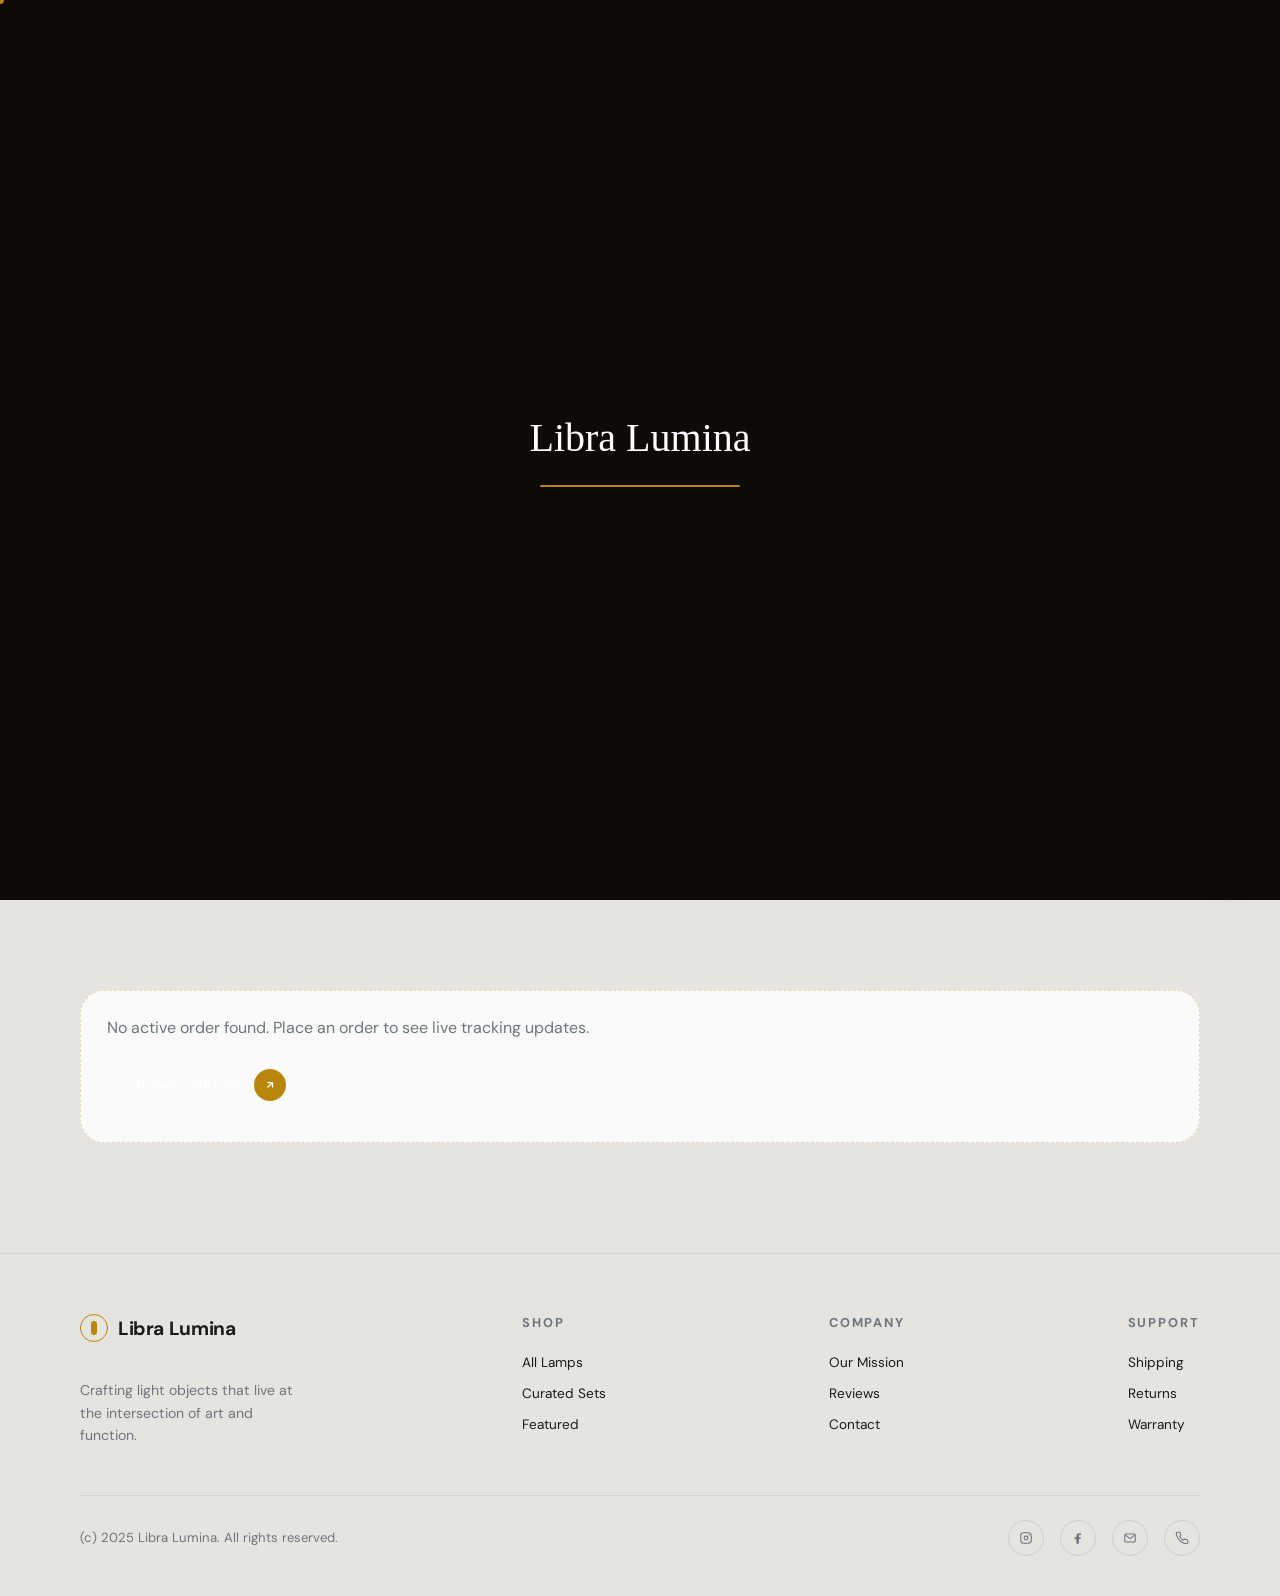
<file: tracking.html>
<!DOCTYPE html>
<html lang="en">
<head>
  <meta charset="UTF-8" />
  <meta name="viewport" content="width=device-width, initial-scale=1.0" />
  <title>Libra Lumina Tracking</title>
  <link rel="preconnect" href="https://fonts.googleapis.com" />
  <link rel="preconnect" href="https://fonts.gstatic.com" crossorigin />
  <link href="https://fonts.googleapis.com/css2?family=Cormorant+Garamond:ital,wght@0,300;0,400;0,600;1,300;1,400;1,600&family=DM+Sans:wght@300;400;500&display=swap" rel="stylesheet" />
  <link rel="stylesheet" href="styles/tracking.css" />
</head>
<body class="tracking-page">

<div id="loader">
  <div class="loader-inner">
    <div class="loader-logo">Libra Lumina</div>
    <div class="loader-bar-wrap"><div class="loader-bar"></div></div>
  </div>
</div>

<div id="cursor"></div>
<div id="cursor-ring"></div>

<nav id="navbar" class="nav-theme-dark">
  <a href="index.html" class="logo">
    <div class="logo-icon"></div>
    Libra Lumina
  </a>
  <ul class="nav-links">
    <li><a href="index.html#collection">Collection</a></li>
    <li><a href="index.html#mission">Our Mission</a></li>
    <li><a href="index.html#spotlight">Bestsellers</a></li>
    <li><a href="index.html#about">About us</a></li>
  </ul>
  <div class="nav-right">
    <div class="search-bar">
      <svg width="14" height="14" fill="none" stroke="currentColor" stroke-width="2" viewBox="0 0 24 24"><circle cx="11" cy="11" r="8"/><path d="m21 21-4.35-4.35"/></svg>
      <input type="text" placeholder="Search..."/>
    </div>
    <div class="nav-icon-btn">
      <svg width="16" height="16" fill="none" stroke="currentColor" stroke-width="1.8" viewBox="0 0 24 24"><path d="M20 21v-2a4 4 0 0 0-4-4H8a4 4 0 0 0-4 4v2"/><circle cx="12" cy="7" r="4"/></svg>
    </div>
    <a class="nav-icon-btn" href="cart.html" aria-label="Open cart">
      <svg width="16" height="16" fill="none" stroke="currentColor" stroke-width="1.8" viewBox="0 0 24 24"><path d="M6 2 3 6v14a2 2 0 0 0 2 2h14a2 2 0 0 0 2-2V6l-3-4z"/><line x1="3" y1="6" x2="21" y2="6"/><path d="M16 10a4 4 0 0 1-8 0"/></svg>
    </a>
    <a href="collection.html" class="nav-cta">
      Shop Now
      <svg width="16" height="16" fill="none" stroke="currentColor" stroke-width="2" viewBox="0 0 24 24"><path d="M5 12h14M12 5l7 7-7 7"/></svg>
    </a>
  </div>
</nav>

<header class="tracking-hero">
  <div class="hero-glow"></div>
  <div class="hero-grid">
    <div class="hero-copy">
      <div class="hero-kicker">Order Tracking</div>
      <h1 class="hero-title">Track your delivery</h1>
      <p class="hero-desc">Stay updated on the journey of your Libra Lumina pieces, from studio packing to your doorstep.</p>
    </div>
    <div class="hero-right-col">
      <div class="thank-you-letter">
        <div class="letter-content">
          "Thank you for trusting Libra Lumina. We are meticulously preparing your order. May these lights bring warmth and elegance to your space."
        </div>
        <div class="letter-signature">
          — The Libra Lumina Team
        </div>
      </div>
    </div>
  </div>
</header>

<main class="tracking-content">
  <div class="tracking-empty" id="trackingEmpty">
    <p>No active order found. Place an order to see live tracking updates.</p>
    <a class="btn-primary" href="collection.html">
      Browse collection
      <span class="btn-arrow"><svg width="12" height="12" fill="none" stroke="#fff" stroke-width="2.5" viewBox="0 0 24 24"><path d="M7 17 17 7M7 7h10v10"/></svg></span>
    </a>
  </div>

  <section class="tracking-details" id="trackingDetails">
    <div class="details-card">
      <div class="details-header">
        <div>
          <div class="section-eyebrow">Order ID</div>
          <h2 class="details-title" id="orderId">LL-000000</h2>
        </div>
        <div class="details-meta">
          <span id="orderDate">Placed May 16, 2026</span>
          <span id="orderTotal">0 ₫</span>
        </div>
      </div>
      <div class="details-address" id="orderAddress"></div>
      <div class="details-items" id="trackingItems"></div>
    </div>

    <aside class="timeline-card">
      <div class="summary-title">Delivery status</div>
      <ul class="timeline" id="trackingTimeline"></ul>
      <div class="timeline-footer" id="deliveryEstimate"></div>
    </aside>
  </section>
</main>

<footer>
  <div class="footer-top">
    <div class="footer-brand">
      <a href="index.html" class="logo" style="color:var(--text-dark)">
        <div class="logo-icon"></div>
        Libra Lumina
      </a>
      <br />
      <p class="footer-tagline">Crafting light objects that live at the intersection of art and function.</p>
    </div>
    <div class="footer-col">
      <h4>Shop</h4>
      <ul>
        <li><a href="collection.html">All Lamps</a></li>
        <li><a href="collection.html#curated">Curated Sets</a></li>
        <li><a href="index.html#collection">Featured</a></li>
      </ul>
    </div>
    <div class="footer-col">
      <h4>Company</h4>
      <ul>
        <li><a href="index.html#mission">Our Mission</a></li>
        <li><a href="index.html#about">Reviews</a></li>
        <li><a href="#">Contact</a></li>
      </ul>
    </div>
    <div class="footer-col">
      <h4>Support</h4>
      <ul>
        <li><a href="#">Shipping</a></li>
        <li><a href="#">Returns</a></li>
        <li><a href="#">Warranty</a></li>
      </ul>
    </div>
  </div>
  <div class="footer-bottom">
    <p>(c) 2025 Libra Lumina. All rights reserved.</p>
    <div class="social-links">
      <a class="social-link" href="#" aria-label="Instagram">
        <svg viewBox="0 0 24 24" width="14" height="14" fill="none" stroke="currentColor" stroke-width="1.8"><rect x="3" y="3" width="18" height="18" rx="5"/><circle cx="12" cy="12" r="3.2"/><circle cx="17.2" cy="6.8" r="1.1" fill="currentColor" stroke="none"/></svg>
      </a>
      <a class="social-link" href="#" aria-label="Facebook">
        <svg viewBox="0 0 24 24" width="14" height="14" fill="currentColor"><path d="M13.5 22v-8.2h2.8l.4-3.2h-3.2V8.5c0-.9.2-1.5 1.6-1.5H17V4.1c-.6-.1-1.7-.2-3-.2-2.9 0-4.8 1.8-4.8 5.1v1.8H6.1v3.2h3.1V22h4.3z"/></svg>
      </a>
      <a class="social-link" href="mailto:hello@Libra Lumina.com" aria-label="Gmail">
        <svg viewBox="0 0 24 24" width="14" height="14" fill="none" stroke="currentColor" stroke-width="1.8"><rect x="3" y="5" width="18" height="14" rx="2"/><path d="m4 7 8 6 8-6"/></svg>
      </a>
      <a class="social-link" href="tel:+15550102048" aria-label="Hotline">
        <svg viewBox="0 0 24 24" width="14" height="14" fill="none" stroke="currentColor" stroke-width="1.8"><path d="M22 16.9v3a2 2 0 0 1-2.2 2 19.8 19.8 0 0 1-8.6-3.1 19.2 19.2 0 0 1-6-6A19.8 19.8 0 0 1 2.1 4.1 2 2 0 0 1 4.1 2h3a2 2 0 0 1 2 1.7c.1.9.4 1.8.8 2.6a2 2 0 0 1-.4 2.1L8.2 9.7a16 16 0 0 0 6.1 6.1l1.3-1.3a2 2 0 0 1 2.1-.4c.8.4 1.7.7 2.6.8A2 2 0 0 1 22 16.9Z"/></svg>
      </a>
    </div>
  </div>
</footer>

<script src="script/tracking.js" type="module"></script>

<!-- HAMBURGER FAB + PANEL -->
<button id="hamburgerFab" class="hamburger-fab" type="button" aria-label="Toggle menu" aria-pressed="false">
  <span class="hamburger-fab-icon">☰</span>
</button>

<div id="hamburgerPanel" class="hamburger-panel" aria-hidden="true">
  <div class="hamburger-panel-header">
    <span class="hamburger-panel-title">Quick Actions</span>
    <button class="hamburger-panel-close" id="hamburgerPanelClose" type="button" aria-label="Close menu">✕</button>
  </div>
  <div class="hamburger-panel-body">
    <a href="index.html" class="hamburger-panel-btn">
      <span class="hp-btn-icon">🏠</span>
      <span>Home</span>
      <svg width="14" height="14" fill="none" stroke="currentColor" stroke-width="2.5" viewBox="0 0 24 24"><path d="M7 17 17 7M7 7h10v10"/></svg>
    </a>
    <a href="collection.html" class="hamburger-panel-btn">
      <span class="hp-btn-icon">✨</span>
      <span>Collection</span>
      <svg width="14" height="14" fill="none" stroke="currentColor" stroke-width="2.5" viewBox="0 0 24 24"><path d="M7 17 17 7M7 7h10v10"/></svg>
    </a>
    <a href="cart.html" class="hamburger-panel-btn">
      <span class="hp-btn-icon">🛒</span>
      <span>Cart</span>
      <svg width="14" height="14" fill="none" stroke="currentColor" stroke-width="2.5" viewBox="0 0 24 24"><path d="M7 17 17 7M7 7h10v10"/></svg>
    </a>
    <a href="checkout.html" class="hamburger-panel-btn hamburger-panel-btn--primary">
      <span class="hp-btn-icon">💳</span>
      <span>Checkout</span>
      <svg width="14" height="14" fill="none" stroke="currentColor" stroke-width="2.5" viewBox="0 0 24 24"><path d="M7 17 17 7M7 7h10v10"/></svg>
    </a>
    <div class="hamburger-panel-divider"></div>
    <button class="hamburger-panel-btn hamburger-panel-btn--placeholder" disabled>
      <span class="hp-btn-icon">👤</span>
      <span>Account</span>
      <span class="hp-btn-badge">Soon</span>
    </button>
    <button class="hamburger-panel-btn hamburger-panel-btn--placeholder" disabled>
      <span class="hp-btn-icon">❤️</span>
      <span>Wishlist</span>
      <span class="hp-btn-badge">Soon</span>
    </button>
    <button class="hamburger-panel-btn hamburger-panel-btn--placeholder" disabled>
      <span class="hp-btn-icon">⚙️</span>
      <span>Settings</span>
      <span class="hp-btn-badge">Soon</span>
    </button>
  </div>
</div>

<div id="hamburgerOverlay" class="hamburger-overlay" aria-hidden="true"></div>

<script src="main.js"></script>
</body>
</html>
</file>
<file: styles/cart.css>
@import url("components/nav.css");
@import url("components/global.css");
@import url("components/page-hero.css");/* -- HERO -- */
.cart-page {
  background:
    radial-gradient(circle at 12% 18%, rgba(var(--amber-rgb),0.18), transparent 30%),
    linear-gradient(180deg, #1A0F02 0%, #E6E4DE 38%, #E6E4DE 100%);
}
.cart-hero {
  min-height: 100vh;
  background: var(--dark);
  border-radius: 0 0 40px 40px;
  padding: 100px 80px 40px;
  position: relative;
  overflow: hidden;
  display: flex;
  align-items: center;
}

.cart-hero .hero-glow {
  position: absolute;
  width: 640px;
  height: 640px;
  border-radius: 50%;
  background: radial-gradient(circle, rgba(var(--amber-rgb),0.25) 0%, transparent 70%);
  top: 45%;
  left: 62%;
  transform: translate(-50%, -50%);
  pointer-events: none;
}



/* -- CART CONTENT -- */
.cart-content {
  display: grid;
  grid-template-columns: 1.6fr 0.8fr;
  gap: 32px;
  padding: 90px 80px 110px;
}


.cart-item {
  display: grid;
  grid-template-columns: 140px 1.2fr 0.7fr;
  gap: 20px;
  padding: 22px;
  border-radius: 24px;
  background: var(--cream);
  border: 1px solid rgba(0,0,0,0.06);
  box-shadow: 0 20px 50px rgba(0,0,0,0.05);
  margin-bottom: 20px;
  align-items: center;
}
.cart-items-list {
  display: flex;
  flex-direction: column;
  gap: 20px;
}
.cart-empty {
  display: none;
  flex-direction: column;
  gap: 16px;
  padding: 28px;
  border-radius: 24px;
  background: rgba(255,255,255,0.7);
  border: 1px dashed rgba(var(--amber-rgb),0.3);
  color: var(--text-muted);
  margin-bottom: 20px;
}
.cart-empty.is-visible {
  display: flex;
}
.cart-item-media .img-placeholder {
  min-height: 140px;
  border-radius: 18px;
  border: 1px dashed rgba(var(--amber-rgb),0.35);
  color: rgba(var(--amber-rgb),0.6);
}


.cart-item-title {
  font-size: 1rem;
  font-weight: 500;
  margin-bottom: 6px;
}
.cart-item-sub {
  font-size: 0.84rem;
  color: var(--text-muted);
  margin-bottom: 14px;
}
.cart-item-meta {
  display: flex;
  gap: 12px;
  flex-wrap: wrap;
  color: rgba(15,13,11,0.6);
  font-size: 0.76rem;
}
.cart-item-actions {
  display: flex;
  flex-direction: column;
  align-items: flex-end;
  gap: 14px;
}
.qty-control {
  display: inline-flex;
  align-items: center;
  gap: 12px;
  background: rgba(15,13,11,0.06);
  border-radius: 999px;
  padding: 6px 14px;
}
.qty-control button {
  width: 28px;
  height: 28px;
  border-radius: 50%;
  border: none;
  background: var(--dark);
  color: #fff;
  cursor: pointer;
  font-size: 1rem;
}
.qty-control span {
  font-size: 0.9rem;
  font-weight: 500;
}
.cart-item-price {
  font-family: "Noto Serif Display", serif;
  font-size: 1.5rem;
  color: var(--text-dark);
}
.cart-remove {
  border: none;
  background: none;
  color: var(--text-muted);
  font-size: 0.82rem;
  cursor: pointer;
}
.cart-remove:hover { color: var(--amber); }

/* -- SUMMARY -- */
.cart-summary { display: flex; flex-direction: column; gap: 20px; }
.summary-card {
  background: #fff;
  border-radius: 24px;
  padding: 26px;
  border: 1px solid rgba(0,0,0,0.06);
  box-shadow: 0 20px 50px rgba(0,0,0,0.06);
}
.summary-secondary {
  background: rgba(20,18,16,0.06);
}
.summary-title {
  font-size: 1rem;
  font-weight: 500;
  margin-bottom: 18px;
}
.summary-row {
  display: flex;
  justify-content: space-between;
  font-size: 0.88rem;
  color: var(--text-muted);
  margin-bottom: 10px;
}
.summary-total {
  display: flex;
  justify-content: space-between;
  font-size: 1.3rem;
  font-weight: 500;
  margin: 18px 0 20px;
}

.summary-note {
  font-size: 0.82rem;
  color: var(--text-muted);
  line-height: 1.6;
  margin-top: 12px;
}
.summary-meta {
  display: flex;
  flex-direction: column;
  gap: 8px;
  font-size: 0.85rem;
  color: var(--text-dark);
}





/* -- MOBILE -- */
@media (max-width: 900px) {
  nav { padding: 18px 24px; }
  .nav-links { display: none; }
  .cart-hero { padding: 120px 24px 70px; }
  .hero-grid { grid-template-columns: 1fr; }
  .cart-content { grid-template-columns: 1fr; padding: 70px 24px 90px; }
  .cart-item { grid-template-columns: 1fr; }
  .cart-item-actions { align-items: flex-start; }
  footer { padding: 48px 24px 32px; }
  .footer-top { flex-direction: column; gap: 40px; }
}
</file>
<file: styles/checkout.css>
@import url("components/nav.css");
@import url("components/global.css");
@import url("components/page-hero.css");/* -- HERO -- */
.checkout-page {
  background:
    radial-gradient(circle at 20% 15%, rgba(var(--amber-rgb),0.2), transparent 32%),
    linear-gradient(180deg, #1A0F02 0%, #E6E4DE 40%, #E6E4DE 100%);
}
.checkout-hero {
  min-height: 100vh;
  background: var(--dark);
  border-radius: 0 0 40px 40px;
  padding: 100px 80px 40px;
  position: relative;
  overflow: hidden;
  display: flex;
  align-items: center;
}

.checkout-hero .hero-glow {
  position: absolute;
  width: 620px;
  height: 620px;
  border-radius: 50%;
  background: radial-gradient(circle, rgba(var(--amber-rgb),0.25) 0%, transparent 70%);
  top: 50%;
  left: 60%;
  transform: translate(-50%, -50%);
  pointer-events: none;
}

/* -- CONTENT -- */
.checkout-content {
  display: grid;
  grid-template-columns: 1.4fr 0.8fr;
  gap: 32px;
  padding: 90px 80px 110px;
}


.checkout-empty {
  display: none;
  flex-direction: column;
  gap: 16px;
  padding: 24px;
  border-radius: 20px;
  background: rgba(255,255,255,0.8);
  border: 1px dashed rgba(var(--amber-rgb),0.3);
  color: var(--text-muted);
  margin-bottom: 24px;
}
.checkout-empty.is-visible { display: flex; }

.checkout-form-grid {
  display: grid;
  grid-template-columns: repeat(2, minmax(0, 1fr));
  gap: 18px;
}
.input-group {
  display: flex;
  flex-direction: column;
  gap: 8px;
}
.input-group label {
  font-size: 0.78rem;
  letter-spacing: 0.08em;
  text-transform: uppercase;
  color: var(--text-muted);
}
.input-group input {
  border-radius: 14px;
  border: 1px solid rgba(0,0,0,0.08);
  padding: 12px 14px;
  font-size: 0.9rem;
  font-family: "Noto Serif Display", serif;
  background: #fff;
}
.input-group input:focus {
  outline: none;
  border-color: rgba(var(--amber-rgb),0.5);
  box-shadow: 0 0 0 3px rgba(var(--amber-rgb),0.12);
}
.span-2 { grid-column: span 2; }

.radio-row {
  display: grid;
  grid-template-columns: repeat(2, minmax(0, 1fr));
  gap: 14px;
}
.radio-card {
  display: flex;
  align-items: center;
  gap: 12px;
  padding: 14px 16px;
  border-radius: 16px;
  border: 1px solid rgba(0,0,0,0.1);
  background: rgba(255,255,255,0.9);
  cursor: pointer;
}
.radio-card input { accent-color: var(--amber); }
.radio-card strong {
  font-size: 0.9rem;
  color: var(--text-dark);
}
.radio-card small {
  display: block;
  font-size: 0.78rem;
  color: var(--text-muted);
}



/* -- SUMMARY -- */
.checkout-summary { display: flex; flex-direction: column; gap: 20px; }
.summary-card {
  background: #fff;
  border-radius: 24px;
  padding: 26px;
  border: 1px solid rgba(0,0,0,0.06);
  box-shadow: 0 20px 50px rgba(0,0,0,0.06);
}
.summary-title {
  font-size: 1rem;
  font-weight: 500;
  margin-bottom: 18px;
}
.summary-items {
  display: flex;
  flex-direction: column;
  gap: 12px;
  margin-bottom: 18px;
}
.summary-item {
  display: flex;
  justify-content: space-between;
  font-size: 0.85rem;
  color: var(--text-muted);
}
.summary-row {
  display: flex;
  justify-content: space-between;
  font-size: 0.88rem;
  color: var(--text-muted);
  margin-bottom: 10px;
}
.summary-total {
  display: flex;
  justify-content: space-between;
  font-size: 1.2rem;
  font-weight: 500;
  margin: 18px 0 20px;
}
.summary-note {
  font-size: 0.82rem;
  color: var(--text-muted);
  line-height: 1.6;
}





/* -- MOBILE -- */
@media (max-width: 900px) {
  nav { padding: 18px 24px; }
  .nav-links { display: none; }
  .checkout-hero { padding: 120px 24px 70px; }
  .checkout-content { grid-template-columns: 1fr; padding: 70px 24px 90px; }
  .checkout-form-grid { grid-template-columns: 1fr; }
  .radio-row { grid-template-columns: 1fr; }
  footer { padding: 48px 24px 32px; }
  .footer-top { flex-direction: column; gap: 40px; }
}
</file>
<file: styles/collection.css>
@import url("components/nav.css");
@import url("components/global.css");
@import url("components/page-hero.css");



.collection-page {
  background:
    radial-gradient(circle at top left, rgba(var(--amber-rgb),0.12), transparent 28%),
    linear-gradient(180deg, #1A0F02 0%, #E6E4DE 34%, #E6E4DE 100%);
}
.collection-hero {
  min-height: 100vh;
  position: relative;
  overflow: hidden;
  background: linear-gradient(145deg, #140f0c 0%, #1d1712 54%, #231912 100%);
  border-radius: 0 0 40px 40px;
  padding: 100px 80px 40px;
  display: grid;
  grid-template-columns: 1fr 1fr;
  gap: 60px;
  align-items: center;
}
.collection-hero::before {
  content: '';
  position: absolute;
  inset: auto auto -180px -120px;
  width: 520px;
  height: 520px;
  border-radius: 50%;
  background: radial-gradient(circle, rgba(var(--amber-rgb),0.22) 0%, transparent 68%);
  pointer-events: none;
}
.collection-hero::after {
  content: '';
  position: absolute;
  right: -60px;
  top: -40px;
  width: 460px;
  height: 460px;
  border-radius: 50%;
  background: radial-gradient(circle, rgba(var(--amber-rgb),0.09) 0%, transparent 70%);
  pointer-events: none;
}
.collection-kicker {
  display: inline-flex;
  align-items: center;
  gap: 8px;
  font-size: 0.82rem;
  letter-spacing: 0.18em;
  text-transform: uppercase;
  color: var(--amber);
  margin-bottom: 22px;
}
.collection-kicker::before {
  content: '';
  width: 26px;
  height: 1px;
  background: var(--amber);
}
.collection-page-title {
  font-family: 'Noto Serif Display', serif;
  font-size: clamp(4rem, 7vw, 7.4rem);
  line-height: 0.92;
  font-weight: 300;
  color: #fff;
  margin-bottom: 24px;
  max-width: 9ch;
}
.collection-page-title em {
  font-style: italic;
  color: var(--amber-light);
}
.collection-page-desc {
  max-width: 38rem;
  font-size: 0.95rem;
  line-height: 1.8;
  color: rgba(255,255,255,0.58);
  margin-bottom: 34px;
}
.collection-hero-actions {
  display: flex;
  flex-wrap: wrap;
  gap: 14px;
  margin-bottom: 42px;
}
.hero-chip-row {
  display: flex;
  flex-wrap: wrap;
  gap: 12px;
}
.hero-chip {
  display: inline-flex;
  align-items: center;
  gap: 8px;
  padding: 10px 14px;
  border-radius: 999px;
  background: rgba(255,255,255,0.04);
  border: 1px solid rgba(255,255,255,0.12);
  color: rgba(255,255,255,0.68);
  font-size: 0.78rem;
}
.hero-chip span {
  width: 6px;
  height: 6px;
  border-radius: 50%;
  background: var(--amber);
  flex: none;
}
.collection-canvas {
  position: relative;
  z-index: 1;
  display: grid;
  grid-template-columns: 1.1fr 0.9fr;
  gap: 18px;
}
.collection-card {
  min-height: 360px;
  border-radius: 24px;
  padding: 16px;
  background: rgba(255,255,255,0.04);
  border: 1px solid rgba(var(--amber-rgb),0.14);
  backdrop-filter: blur(12px);
  box-shadow: 0 18px 50px rgba(0,0,0,0.18);
  display: flex;
  flex-direction: column;
}
.collection-card.large {
  grid-row: span 2;
  min-height: 738px;
}
.collection-card-media {
  min-height: 240px;
  flex: 1 1 auto;
}
.collection-card .img-placeholder {
  min-height: 240px;
  height: 100%;
  color: rgba(var(--amber-rgb),0.62);
  border-color: rgba(var(--amber-rgb),0.22);
  background: linear-gradient(135deg, rgba(255,255,255,0.05) 0%, rgba(255,255,255,0.015) 100%);
}
.collection-card.large .img-placeholder {
  background:
    radial-gradient(circle at 50% 45%, rgba(var(--amber-rgb),0.38), transparent 42%),
    linear-gradient(145deg, #0e0a08 0%, #1f1611 48%, #120d0a 100%);
  border-color: rgba(var(--amber-rgb),0.28);
  color: rgba(255,255,255,0.72);
}
.collection-card.large .img-placeholder svg { opacity: 0.7; }
.collection-card-footer {
  display: flex;
  justify-content: space-between;
  gap: 16px;
  align-items: flex-end;
  margin-top: 14px;
  min-height: 84px;
}
.collection-card-name {
  color: #fff;
  font-size: 0.98rem;
  font-weight: 500;
  margin-bottom: 4px;
}
.collection-card-note {
  color: rgba(255,255,255,0.55);
  font-size: 0.78rem;
  line-height: 1.5;
  max-width: 18rem;
}
.collection-meta {
  font-size: 0.8rem;
  letter-spacing: 0.12em;
  text-transform: uppercase;
  color: var(--amber);
}
.collection-section {
  padding: 92px 80px 110px;
}
.collection-section-header {
  display: flex;
  align-items: flex-end;
  justify-content: space-between;
  gap: 24px;
  margin-bottom: 38px;
}
.collection-section-title {
  font-family: 'Noto Serif Display', serif;
  font-size: clamp(2.4rem, 4vw, 4rem);
  font-weight: 300;
  line-height: 1.05;
  color: var(--text-dark);
}
.collection-section-desc {
  max-width: 29rem;
  color: var(--text-muted);
  line-height: 1.7;
  font-size: 0.95rem;
  text-align: right;
}
.collection-grid {
  display: grid;
  grid-template-columns: repeat(3, minmax(0, 1fr));
  gap: 22px;
}
.collection-product {
  background: var(--cream);
  border: 1px solid rgba(0,0,0,0.06);
  border-radius: 24px;
  box-shadow: 0 18px 50px rgba(0,0,0,0.05);
  display: flex;
  flex-direction: column;
}
.collection-product .img-placeholder {
  min-height: 280px;
  border: none;
  border-bottom: 1px solid rgba(0,0,0,0.06);
  border-radius: 24px 24px 0 0;
  color: rgba(var(--amber-rgb),0.56);
}
.collection-product-body {
  padding: 18px 18px 20px;
}
.collection-product-top {
  display: flex;
  justify-content: space-between;
  align-items: flex-start;
  gap: 16px;
  margin-bottom: 12px;
}
.collection-product-title {
  font-size: 0.98rem;
  font-weight: 500;
  color: var(--text-dark);
  margin-bottom: 4px;
}
.collection-product-subtitle {
  font-size: 0.82rem;
  color: var(--text-muted);
  line-height: 1.55;
}
.collection-product-badge {
  flex: none;
  padding: 6px 10px;
  border-radius: 999px;
  background: rgba(var(--amber-rgb),0.1);
  color: var(--amber);
  font-size: 0.76rem;
  letter-spacing: 0.08em;
  text-transform: uppercase;
}
.collection-product-price {
  font-family: 'Noto Serif Display', serif;
  font-size: 1.8rem;
  font-weight: 300;
  color: var(--text-dark);
}
.collection-product-link {
  color: var(--amber);
  text-decoration: none;
  font-size: 0.82rem;
  font-weight: 500;
}
.collection-product-link:hover { text-decoration: underline; }
.collection-strip {
  margin: 0 80px 80px;
  background: linear-gradient(135deg, #1a1511 0%, #201812 100%);
  border-radius: 28px;
  padding: 34px 40px;
  border: 1px solid rgba(var(--amber-rgb),0.16);
  display: grid;
  grid-template-columns: repeat(3, 1fr);
  gap: 24px;
}
.collection-strip h3 {
  color: #fff;
  font-size: 0.9rem;
  margin-bottom: 8px;
}
.collection-strip p {
  color: rgba(255,255,255,0.56);
  font-size: 0.82rem;
  line-height: 1.6;
}

.catalog-toolbar {
  display: grid;
  grid-template-columns: auto 1fr;
  align-items: center;
  gap: 18px;
  margin-bottom: 28px;
  padding: 0 2px;
}
.catalog-toolbar-label {
  display: flex;
  flex-direction: column;
  gap: 6px;
}
.catalog-toolbar-note {
  color: var(--text-muted);
  font-size: 0.85rem;
  line-height: 1.4;
  max-width: 18rem;
}
.catalog-filters {
  display: flex;
  flex-wrap: wrap;
  gap: 10px;
  justify-content: flex-end;
}
.catalog-chip {
  border: 1px solid rgba(var(--amber-rgb),0.18);
  background: rgba(255,255,255,0.7);
  color: var(--text-dark);
  padding: 10px 16px;
  border-radius: 999px;
  font-family: 'Noto Serif Display', serif;
  font-size: 0.8rem;
  letter-spacing: 0.02em;
  cursor: pointer;
  transition: transform 0.2s ease, background 0.2s ease, color 0.2s ease, border-color 0.2s ease;
}
.catalog-chip:hover {
  transform: translateY(-1px);
  border-color: rgba(var(--amber-rgb),0.45);
}
.catalog-chip.active {
  background: var(--dark);
  color: #fff;
  border-color: var(--dark);
}
.catalog-toggle {
  display: inline-flex;
  align-items: center;
  gap: 8px;
  border: 1px solid rgba(var(--amber-rgb),0.35);
  background: rgba(var(--amber-rgb),0.1);
  color: var(--text-dark);
  padding: 10px 16px;
  border-radius: 999px;
  font-family: 'Noto Serif Display', serif;
  font-size: 0.8rem;
  letter-spacing: 0.02em;
  cursor: pointer;
  transition: transform 0.2s ease, background 0.2s ease, color 0.2s ease, border-color 0.2s ease;
}
.catalog-toggle:hover {
  transform: translateY(-1px);
  border-color: rgba(var(--amber-rgb),0.55);
  background: rgba(var(--amber-rgb),0.18);
}
.catalog-toggle[aria-pressed="true"] {
  background: var(--dark);
  color: #fff;
  border-color: var(--dark);
}
.catalog-toggle:disabled {
  opacity: 0.55;
  cursor: not-allowed;
  transform: none;
}
.catalog-toggle-icon {
  font-size: 0.9rem;
  line-height: 1;
}
.catalog-count {
  color: var(--text-muted);
  font-size: 0.82rem;
  letter-spacing: 0.04em;
  text-transform: uppercase;
  white-space: nowrap;
}
.catalog-grid {
  display: grid;
  grid-template-columns: repeat(4, minmax(0, 1fr));
  gap: 22px;
}
.catalog-product {
  background: var(--cream);
  border: 1px solid rgba(0,0,0,0.06);
  border-radius: 26px;
  overflow: hidden;
  box-shadow: 0 18px 50px rgba(0,0,0,0.05);
  display: flex;
  flex-direction: column;
  min-height: 100%;
}
.catalog-media {
  position: relative;
  overflow: hidden;
  border-radius: 26px 26px 0 0;
}
.catalog-stats {
  display: flex;
  flex-wrap: wrap;
  gap: 8px;
}
.catalog-stats span {
  display: inline-flex;
  align-items: center;
  gap: 6px;
  padding: 6px 9px;
  border-radius: 999px;
  background: rgba(var(--amber-rgb),0.08);
  color: var(--text-muted);
  font-size: 0.8rem;
}
.catalog-product .img-placeholder {
  min-height: 240px;
  border: none;
  border-bottom: 1px solid rgba(0,0,0,0.06);
  border-radius: 26px 26px 0 0;
  color: rgba(var(--amber-rgb),0.58);
}
.catalog-add-btn {
  position: absolute;
  top: 16px;
  right: 16px;
  width: 36px;
  height: 36px;
  border-radius: 50%;
  background: var(--dark);
  border: 1px solid rgba(255,255,255,0.2);
  display: flex;
  align-items: center;
  justify-content: center;
  color: #fff;
  cursor: pointer;
  transform: scale(0);
  transition: transform 0.3s cubic-bezier(0.34, 1.56, 0.64, 1), background 0.3s;
}
.catalog-product:hover .catalog-add-btn {
  transform: scale(1);
}
.catalog-add-btn:hover {
  background: var(--amber);
}
.catalog-product-body {
  padding: 18px 18px 20px;
  display: flex;
  flex-direction: column;
  gap: 14px;
  flex: 1;
}
.catalog-product-top {
  display: flex;
  justify-content: space-between;
  gap: 16px;
  align-items: flex-start;
}
.catalog-product-title {
  font-size: 0.98rem;
  font-weight: 500;
  color: var(--text-dark);
  margin-bottom: 4px;
}
.catalog-product-subtitle {
  font-size: 0.82rem;
  color: var(--text-muted);
  line-height: 1.55;
}
.catalog-product-badge {
  flex: none;
  padding: 6px 10px;
  border-radius: 999px;
  background: rgba(var(--amber-rgb),0.1);
  color: var(--amber);
  font-size: 0.76rem;
  letter-spacing: 0.08em;
  text-transform: uppercase;
}
.catalog-product-price-row {
  display: flex;
  justify-content: space-between;
  align-items: center;
  margin-top: auto;
}
.catalog-product-price {
  font-family: 'Noto Serif Display', serif;
  font-size: 1.8rem;
  font-weight: 300;
  color: var(--text-dark);
}
.catalog-product-link {
  color: var(--amber);
  text-decoration: none;
  font-size: 0.82rem;
  font-weight: 500;
}
.catalog-product-link:hover {
  text-decoration: underline;
}

.catalog-actions {
  display: flex;
  justify-content: center;
  margin-top: 34px;
}
.catalog-more {
  position: relative;
  padding: 12px 28px;
  border-radius: 999px;
  background: rgba(255,255,255,0.92);
  color: var(--text-dark);
  font-size: 0.85rem;
  font-weight: 500;
  letter-spacing: 0.04em;
  border: 1px solid rgba(15,13,11,0.12);
  cursor: pointer;
  font-family: 'Noto Serif Display', serif;
  transition: transform 0.25s ease, background 0.25s ease, border-color 0.25s ease, color 0.25s ease;
}
.catalog-more:hover {
  transform: translateY(-1px);
  border-color: rgba(var(--amber-rgb),0.4);
  background: #fff;
  color: var(--text-dark);
}
.catalog-more:active { transform: translateY(0); }

/* -- TOAST -- */





/* ── MOBILE ── */
@media (max-width: 900px) {
  nav { padding: 18px 24px; }
  .nav-links { display: none; }
  .collection-hero { padding: 100px 24px 60px; grid-template-columns: 1fr; }
  .collection-section { padding: 72px 24px 90px; }
  .catalog-toolbar { flex-direction: column; align-items: flex-start; }
  .catalog-toolbar { display: flex; flex-direction: column; align-items: flex-start; }
  .catalog-filters { justify-content: flex-start; }
  .catalog-grid { grid-template-columns: 1fr; }
  .catalog-product .img-placeholder { min-height: 230px; }
  .catalog-stats { gap: 6px; }
  .collection-canvas { grid-template-columns: 1fr; }
  .collection-card { min-height: 360px; }
  .collection-card .img-placeholder { min-height: 230px; }
  .collection-strip { grid-template-columns: 1fr; margin: 0 24px 60px; }
  footer { padding: 48px 24px 32px; }
  .footer-top { flex-direction: column; gap: 40px; }
}
</file>
<file: styles/components/color-swatch.css>
/* ============================================================
   COLOR SWATCH — shared across index.html and collection.html
   Selecting a tone lights the swatch up like the lamp it
   represents: a soft radial glow keyed to --swatch, echoing
   the same glow language used by --amber-glow elsewhere.
============================================================ */

.color-field {
  margin: 4px 0 16px;
}
.color-field-top {
  display: flex;
  align-items: baseline;
  justify-content: space-between;
  margin-bottom: 9px;
}
.color-field-label {
  font-size: 0.75rem;
  letter-spacing: 0.1em;
  text-transform: uppercase;
  color: rgba(255, 255, 255, 0.45);
}
.color-field-value {
  font-size: 0.8rem;
  color: rgba(255, 255, 255, 0.75);
  font-weight: 500;
}

.color-swatches {
  display: flex;
  align-items: center;
  gap: 9px;
}

.color-swatch {
  --swatch: #B8860B;
  appearance: none;
  width: 20px;
  height: 20px;
  padding: 0;
  border-radius: 50%;
  background: var(--swatch);
  border: 2px solid rgba(255, 255, 255, 0.28);
  cursor: pointer;
  position: relative;
  box-shadow: 0 0 0 0 var(--swatch);
  transition: transform 0.25s cubic-bezier(0.34, 1.56, 0.64, 1),
    box-shadow 0.35s ease, border-color 0.25s ease;
}
.color-swatch:hover {
  transform: translateY(-2px) scale(1.12);
}
.color-swatch:focus-visible {
  outline: 2px solid var(--amber-glow, #FFD700);
  outline-offset: 3px;
}
.color-swatch[aria-pressed="true"] {
  border-color: #fff;
  box-shadow: 0 0 0 3px rgba(255, 255, 255, 0.12), 0 0 14px 3px var(--swatch);
  animation: swatchGlow 2.4s ease-in-out infinite;
}

@keyframes swatchGlow {
  0%, 100% { box-shadow: 0 0 0 3px rgba(255, 255, 255, 0.12), 0 0 10px 2px var(--swatch); }
  50% { box-shadow: 0 0 0 3px rgba(255, 255, 255, 0.12), 0 0 18px 5px var(--swatch); }
}

/* Light-background variant — product tiles, catalog cards, spotlight:
   sit on var(--cream), so borders/labels flip to dark ink instead of white. */
.color-field--light .color-field-label { color: var(--text-muted); }
.color-field--light .color-field-value { color: var(--text-dark); }
.color-swatch--light {
  border-color: rgba(0, 0, 0, 0.15);
}
.color-swatch--light[aria-pressed="true"] {
  border-color: var(--dark);
  box-shadow: 0 0 0 3px rgba(0, 0, 0, 0.06), 0 0 14px 3px var(--swatch);
}
@keyframes swatchGlowLight {
  0%, 100% { box-shadow: 0 0 0 3px rgba(0, 0, 0, 0.06), 0 0 8px 2px var(--swatch); }
  50% { box-shadow: 0 0 0 3px rgba(0, 0, 0, 0.06), 0 0 16px 4px var(--swatch); }
}
.color-swatch--light[aria-pressed="true"] {
  animation: swatchGlowLight 2.4s ease-in-out infinite;
}
</file>
<file: styles/components/product-modal.css>
/* PRODUCT MODAL STYLES */

.product-modal-overlay {
  position: fixed;
  top: 0;
  left: 0;
  width: 100vw;
  height: 100vh;
  background: rgba(0, 0, 0, 0.4);
  backdrop-filter: blur(4px);
  z-index: 9000; /* Ensure custom cursor (9999) stays on top */
  display: flex;
  align-items: center;
  justify-content: center;
  opacity: 0;
  pointer-events: none;
  transition: opacity 0.3s ease;
}

.product-modal-overlay[aria-hidden="false"] {
  opacity: 1;
  pointer-events: auto;
}

.product-modal {
  background-color: #ffffff; /* Crisp white like the design */
  width: 90%;
  max-width: 1000px;
  max-height: 90vh;
  border-radius: 32px;
  position: relative;
  overflow: hidden;
  box-shadow: 0 20px 40px rgba(0,0,0,0.15);
  transform: translateY(20px);
  transition: transform 0.4s cubic-bezier(0.16, 1, 0.3, 1);
}

.product-modal-overlay[aria-hidden="false"] .product-modal {
  transform: translateY(0);
}

.modal-close-btn {
  position: absolute;
  top: 24px;
  right: 24px;
  background: none;
  border: none;
  font-size: 1.5rem;
  color: #666;
  cursor: pointer;
  z-index: 10;
  transition: color 0.2s ease;
}
.modal-close-btn:hover {
  color: #000;
}

.modal-layout {
  display: grid;
  grid-template-columns: 1fr 1fr auto;
  height: 100%;
}

/* LEFT SIDE */
.modal-left {
  padding: 40px;
  position: relative;
}

.modal-breadcrumbs {
  font-family: 'DM Sans', sans-serif;
  font-size: 0.75rem;
  letter-spacing: 0.1em;
  color: #555;
  text-transform: uppercase;
  margin-bottom: 20px;
}


.modal-image-wrapper {
  position: relative;
  margin-top: 10px;
  width: 100%;
  aspect-ratio: 4/5;
  border-radius: 20px 20px 100px 20px;
  background: #ebe7de; /* Warm beige shape */
  overflow: visible; /* To allow price tag to overflow */
  display: flex;
  align-items: center;
  justify-content: center;
}

.modal-image-placeholder {
  color: rgba(0,0,0,0.3);
  display: flex;
  flex-direction: column;
  align-items: center;
  gap: 12px;
  font-family: 'DM Sans', sans-serif;
  font-size: 0.9rem;
  z-index: 1;
}

.modal-price-badge {
  height: 67px;
  width: 165px;
  position: absolute;
  top: 65px;
  left: 20px;
  background: #2a2723;
  color: #fff;
  padding: 24px 20px;
  border-radius: 20px;
  display: flex;
  flex-direction: row;
  align-items: center;
  box-shadow: 0 10px 20px rgba(0,0,0,0.1);
  z-index: 3;
}

.modal-price {
  font-size: 1.15rem;
  font-weight: 500;
  font-family: 'DM Sans', sans-serif;
  margin-bottom: 3.5px;
}

.modal-currency {
  font-size: 0.8rem;
  opacity: 0.7;
  margin-left: 3px;
  letter-spacing: 0.05em;
  /* margin-bottom: 24px; */
}

.modal-wishlist-btn {
  margin-left: 8px;
  background: none;
  border: none;
  color: #fff;
  cursor: pointer;
  opacity: 0.7;
  transition: opacity 0.2s;
}
.modal-wishlist-btn:hover {
  opacity: 1;
}

.modal-highlights {
  display: flex;
  justify-content: space-between;
  margin-top: 24px;
  background: #f7f5f0;
  padding: 20px 30px;
  border-radius: 20px;
}

.highlight-item {
  display: flex;
  flex-direction: column;
  align-items: center;
  text-align: center;
  font-family: 'DM Sans', sans-serif;
  font-size: 0.7rem;
  color: #555;
  gap: 8px;
}
.highlight-item svg {
  color: #8a7a63;
}

/* CENTER SIDE */
.modal-center {
  padding: 50px 40px;
  display: flex;
  flex-direction: column;
  justify-content: center;
}

.modal-reviews {
  display: flex;
  align-items: center;
  gap: 12px;
  margin-bottom: 16px;
  font-family: 'DM Sans', sans-serif;
  font-size: 0.8rem;
  color: #666;
}
.stars {
  display: flex;
  color: #b5835a;
  width: 14px;
  gap: 2px;
}
.stars svg {
  width: 14px;
  height: 14px;
}

.modal-title {
  font-family: 'Cormorant Garamond', serif;
  font-size: 2.8rem;
  font-weight: 400;
  color: #222;
  margin: 0;
  line-height: 1.1;
}

.modal-subtitle {
  font-family: 'Cormorant Garamond', serif;
  font-style: italic;
  font-size: 2rem;
  color: #b5835a;
  margin: 0 0 24px 0;
}

.modal-description {
  font-family: 'DM Sans', sans-serif;
  font-size: 0.95rem;
  line-height: 1.6;
  color: #555;
  margin-bottom: 40px;
}

.modal-accordion {
  margin-bottom: 40px;
}

.accordion-item {
  border-bottom: 1px solid rgba(0,0,0,0.05);
  margin-bottom: 12px;
  padding-bottom: 12px;
}
.accordion-item:last-child {
  border-bottom: none;
  margin-bottom: 0;
  padding-bottom: 0;
}

.accordion-header {
  display: flex;
  align-items: center;
  cursor: pointer;
  list-style: none;
}
.accordion-header::-webkit-details-marker {
  display: none;
}

.accordion-icon {
  width: 32px;
  height: 32px;
  display: flex;
  align-items: center;
  justify-content: center;
  color: #b5835a;
  margin-right: 16px;
}

.accordion-text {
  flex: 1;
}
.accordion-title {
  font-family: 'DM Sans', sans-serif;
  font-weight: 500;
  font-size: 0.95rem;
  color: #222;
}
.accordion-desc {
  font-family: 'DM Sans', sans-serif;
  font-size: 0.75rem;
  color: #888;
}
.accordion-toggle {
  font-size: 1.2rem;
  color: #666;
  font-family: monospace;
}

.accordion-item[open] .accordion-toggle {
  transform: rotate(45deg);
}

.accordion-content {
  padding: 16px 0 16px 48px;
  font-family: 'DM Sans', sans-serif;
  font-size: 0.85rem;
  line-height: 1.5;
  color: #555;
}

.modal-actions {
  display: flex;
  align-items: center;
  gap: 24px;
}

.quantity-selector {
  display: flex;
  align-items: center;
  background: #f7f5f0;
  border-radius: 30px;
  padding: 4px;
}
.quantity-selector button {
  background: none;
  border: none;
  width: 32px;
  height: 32px;
  display: flex;
  align-items: center;
  justify-content: center;
  cursor: pointer;
  font-size: 1.2rem;
  color: #555;
}
.quantity-selector input {
  width: 40px;
  text-align: center;
  background: none;
  border: none;
  font-family: 'DM Sans', sans-serif;
  font-size: 1rem;
  color: #222;
  -moz-appearance: textfield;
}
.quantity-selector input::-webkit-outer-spin-button,
.quantity-selector input::-webkit-inner-spin-button {
  -webkit-appearance: none;
  margin: 0;
}

.btn-add-to-cart {
  flex: 1;
  background: #2a2723;
  color: #fff;
  border: none;
  border-radius: 30px;
  padding: 16px 24px;
  font-family: 'DM Sans', sans-serif;
  font-size: 0.95rem;
  font-weight: 500;
  cursor: pointer;
  display: flex;
  align-items: center;
  justify-content: center;
  gap: 12px;
  transition: background 0.2s;
}
.btn-add-to-cart:hover {
  background: #443f38;
}

/* RIGHT SIDE (Thumbnails) */
.modal-right {
  padding: 70px 30px 40px 0;
  display: flex;
  align-items: stretch;
}

.modal-right-inner {
  background: #ebe6df; /* Pill container */
  border-radius: 40px;
  padding: 24px 12px;
  display: flex;
  flex-direction: column;
  align-items: center;
  justify-content: center;
  gap: 24px;
}

.thumbnail-track {
  display: flex;
  flex-direction: column;
  gap: 16px;
}

.thumbnail-btn {
  background: none;
  border: none;
  cursor: pointer;
  padding: 0;
  position: relative;
}

.thumb-ph {
  width: 48px;
  height: 48px;
  border-radius: 50%;
  background: #cfc8b7;
  border: 2px solid transparent;
  transition: border-color 0.2s;
}

.thumbnail-btn.active .thumb-ph {
  border-color: #2a2723;
}

.scroll-down-btn {
  background: #c38452; /* Match the brown from the image */
  color: #fff;
  border: none;
  width: 40px;
  height: 40px;
  border-radius: 50%;
  display: flex;
  align-items: center;
  justify-content: center;
  cursor: pointer;
  transition: background 0.2s;
}
.scroll-down-btn:hover {
  background: #a86c3d;
}

/* RESPONSIVE */
@media (max-width: 900px) {
  .modal-layout {
    grid-template-columns: 1fr;
    grid-template-rows: auto auto auto;
    overflow-y: auto;
    height: 80vh;
  }
  .modal-right {
    padding: 20px;
    justify-content: center;
  }
  .modal-right-inner {
    flex-direction: row;
    padding: 12px 24px;
  }
  .thumbnail-track {
    flex-direction: row;
  }
  .scroll-down-btn {
    display: none;
  }
}
</file>
<file: styles/tracking.css>
@import url("components/nav.css");
@import url("components/global.css");
@import url("components/page-hero.css");/* -- HERO -- */
.tracking-page {
  background:
    radial-gradient(circle at 18% 18%, rgba(var(--amber-rgb),0.2), transparent 32%),
    linear-gradient(180deg, #1A0F02 0%, #E6E4DE 40%, #E6E4DE 100%);
}
.tracking-hero {
  min-height: 100vh;
  background: var(--dark);
  border-radius: 0 0 40px 40px;
  padding: 100px 80px 40px;
  position: relative;
  overflow: hidden;
  display: flex;
  align-items: center;
}

.tracking-hero .hero-glow {
  position: absolute;
  width: 620px;
  height: 620px;
  border-radius: 50%;
  background: radial-gradient(circle, rgba(var(--amber-rgb),0.25) 0%, transparent 70%);
  top: 55%;
  left: 62%;
  transform: translate(-50%, -50%);
  pointer-events: none;
}


/* Letter Graphic */
.thank-you-letter {
  padding: 20px 40px;
  position: relative;
}
.letter-content {
  font-family: "Cormorant Garamond", serif;
  font-size: 1.2rem;
  line-height: 1.6;
  color: rgba(255,255,255,0.8);
  font-style: italic;
  margin-bottom: 24px;
}
.letter-signature {
  font-family: "Cormorant Garamond", serif;
  font-size: 1.5rem;
  color: var(--amber);
  text-align: right;
}


/* -- CONTENT -- */
.tracking-content {
  padding: 90px 80px 110px;
}
.tracking-empty {
  display: none;
  flex-direction: column;
  gap: 16px;
  padding: 26px;
  border-radius: 24px;
  background: rgba(255,255,255,0.8);
  border: 1px dashed rgba(var(--amber-rgb),0.3);
  color: var(--text-muted);
}
.tracking-empty.is-visible { display: flex; }

.tracking-details {
  display: grid;
  grid-template-columns: 1.3fr 0.7fr;
  gap: 28px;
}
.details-card {
  background: #fff;
  border-radius: 26px;
  padding: 28px;
  border: 1px solid rgba(0,0,0,0.06);
  box-shadow: 0 20px 50px rgba(0,0,0,0.06);
}
.details-header {
  display: flex;
  justify-content: space-between;
  align-items: flex-start;
  gap: 24px;
  margin-bottom: 18px;
}
.section-eyebrow {
  font-size: 0.72rem;
  letter-spacing: 0.18em;
  text-transform: uppercase;
  color: var(--amber);
  margin-bottom: 8px;
}
.details-title {
  font-family: "Noto Serif Display", serif;
  font-size: 2.2rem;
  font-weight: 300;
}
.details-meta {
  display: flex;
  flex-direction: column;
  gap: 6px;
  font-size: 0.86rem;
  color: var(--text-muted);
}
.details-address {
  font-size: 0.9rem;
  color: var(--text-dark);
  line-height: 1.6;
  margin-bottom: 22px;
}
.details-items {
  display: flex;
  flex-direction: column;
  gap: 14px;
}
.details-item {
  display: flex;
  justify-content: space-between;
  font-size: 0.88rem;
  color: var(--text-muted);
}

.timeline-card {
  background: rgba(255,255,255,0.9);
  border-radius: 24px;
  padding: 26px;
  border: 1px solid rgba(0,0,0,0.08);
  box-shadow: 0 20px 50px rgba(0,0,0,0.05);
}
.summary-title {
  font-size: 1rem;
  font-weight: 500;
  margin-bottom: 18px;
}
.timeline {
  list-style: none;
  display: flex;
  flex-direction: column;
  gap: 16px;
}
.timeline-step {
  display: flex;
  gap: 12px;
  align-items: center;
}
.timeline-dot {
  width: 12px;
  height: 12px;
  border-radius: 50%;
  border: 2px solid rgba(var(--amber-rgb),0.4);
  background: #fff;
  flex: none;
}
.timeline-step.done .timeline-dot {
  background: var(--amber);
  border-color: var(--amber);
}
.timeline-step.current .timeline-dot {
  background: var(--amber-light);
  border-color: var(--amber-light);
  box-shadow: 0 0 0 4px rgba(var(--amber-rgb),0.2);
}
.timeline-content {
  display: flex;
  flex-direction: column;
  gap: 4px;
}
.timeline-content strong {
  font-size: 0.9rem;
  color: var(--text-dark);
}
.timeline-content span {
  font-size: 0.78rem;
  color: var(--text-muted);
}
.timeline-footer {
  margin-top: 18px;
  font-size: 0.82rem;
  color: var(--text-muted);
}







/* -- MOBILE -- */
@media (max-width: 900px) {
  nav { padding: 18px 24px; }
  .nav-links { display: none; }
  .tracking-hero { padding: 120px 24px 70px; }
  .tracking-content { padding: 70px 24px 90px; }
  .tracking-details { grid-template-columns: 1fr; }
  footer { padding: 48px 24px 32px; }
  .footer-top { flex-direction: column; gap: 40px; }
}
</file>
